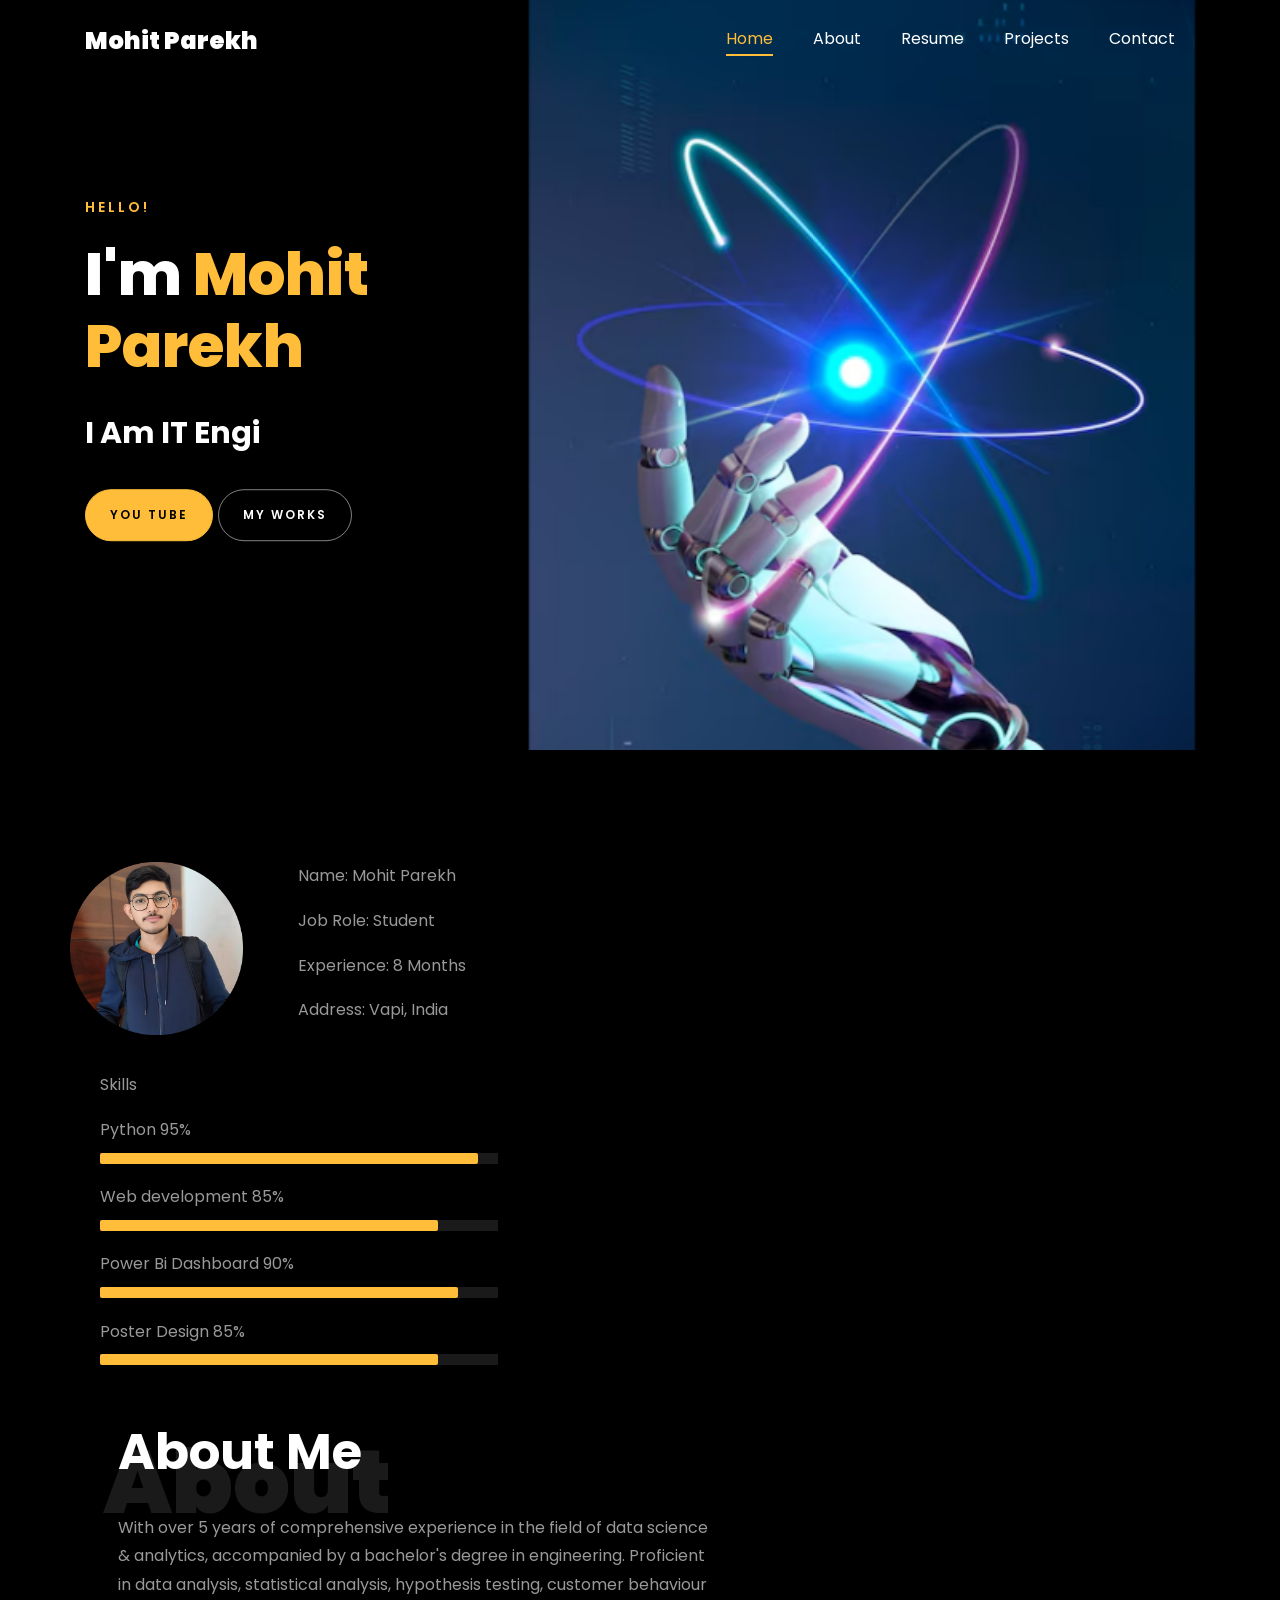
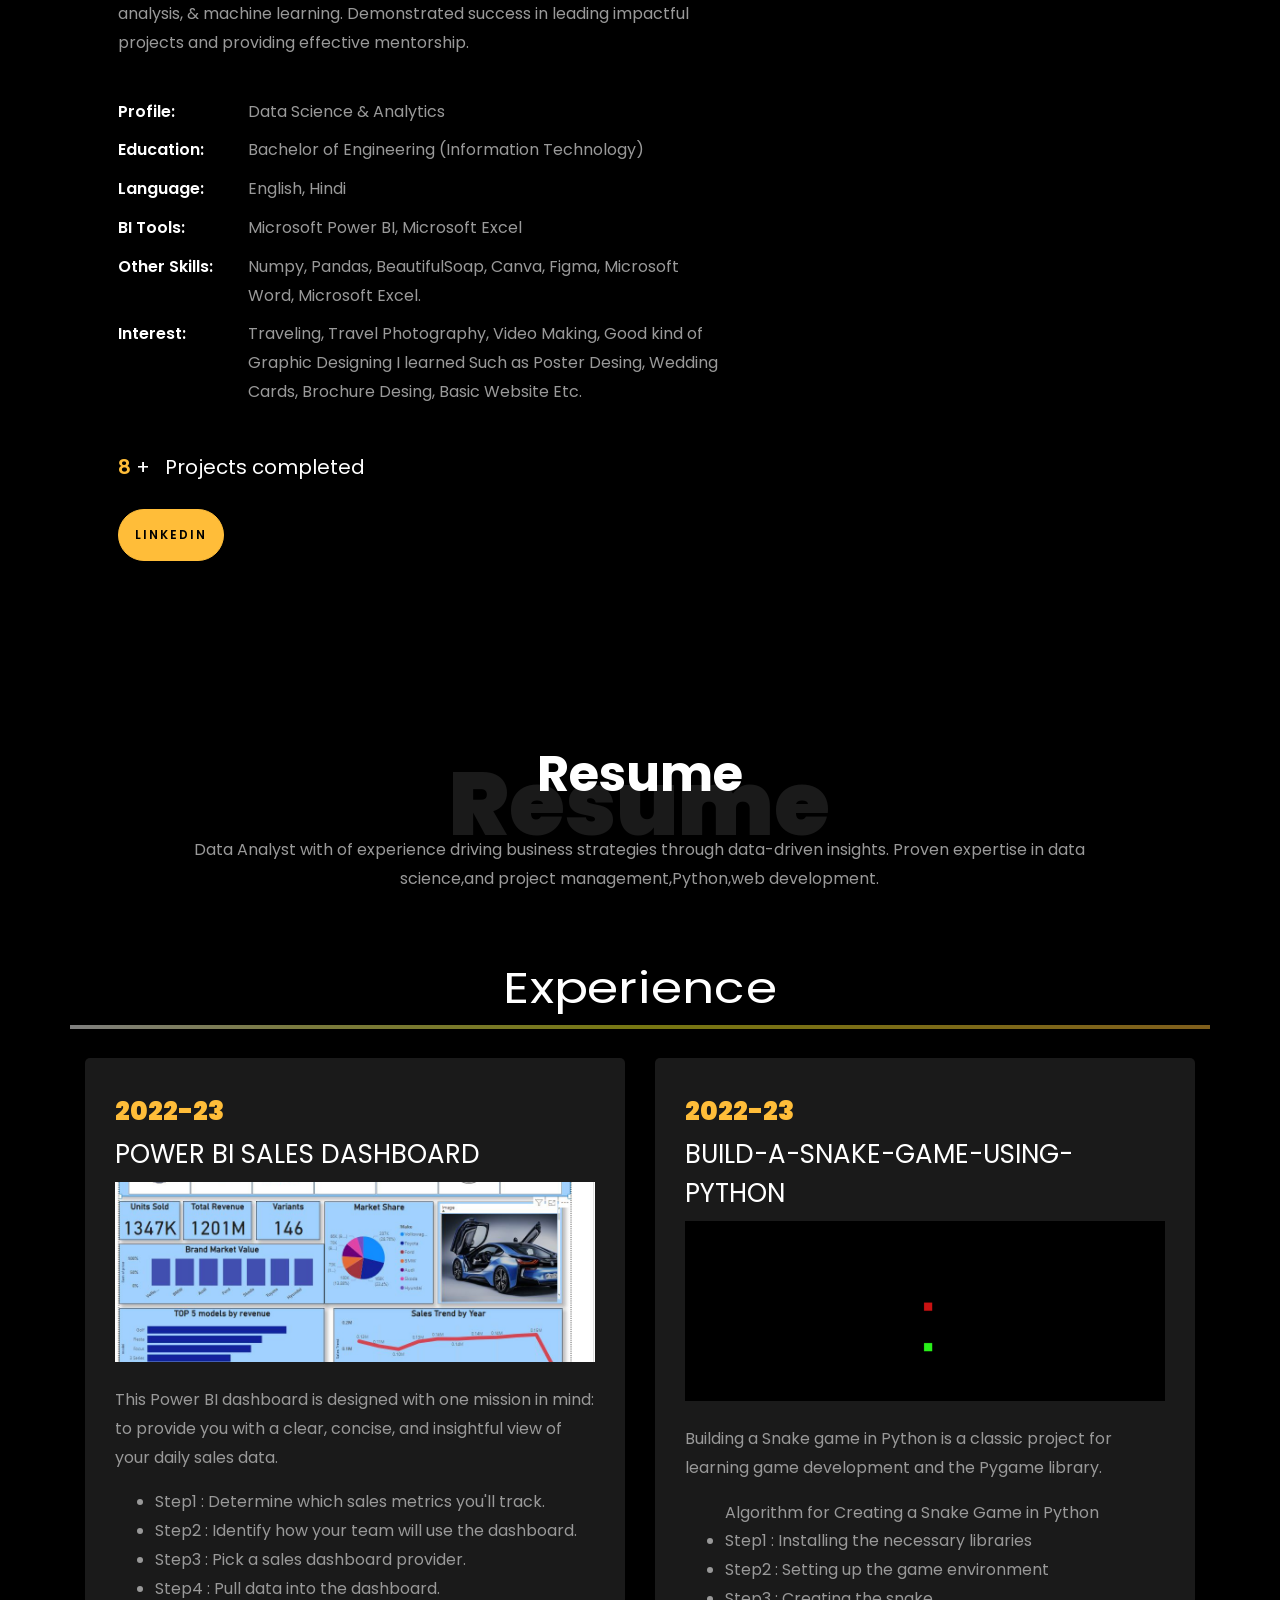
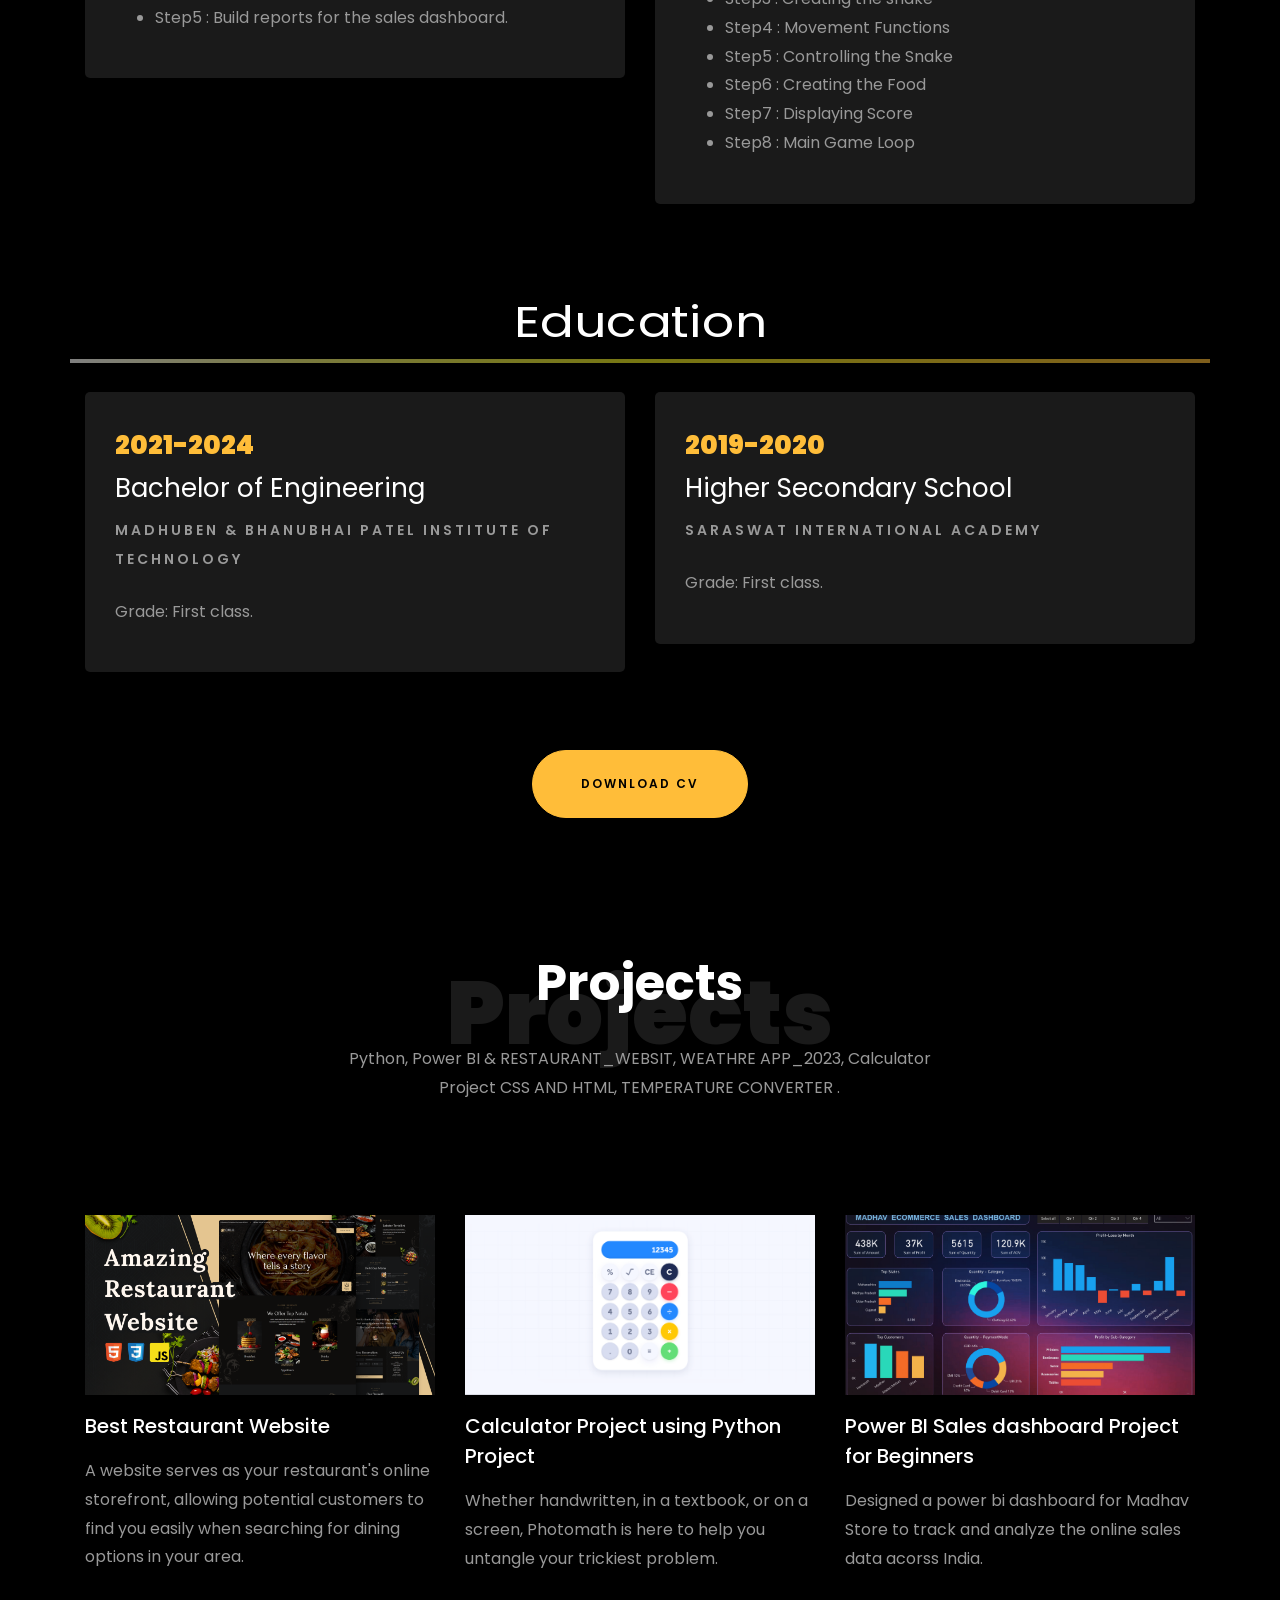
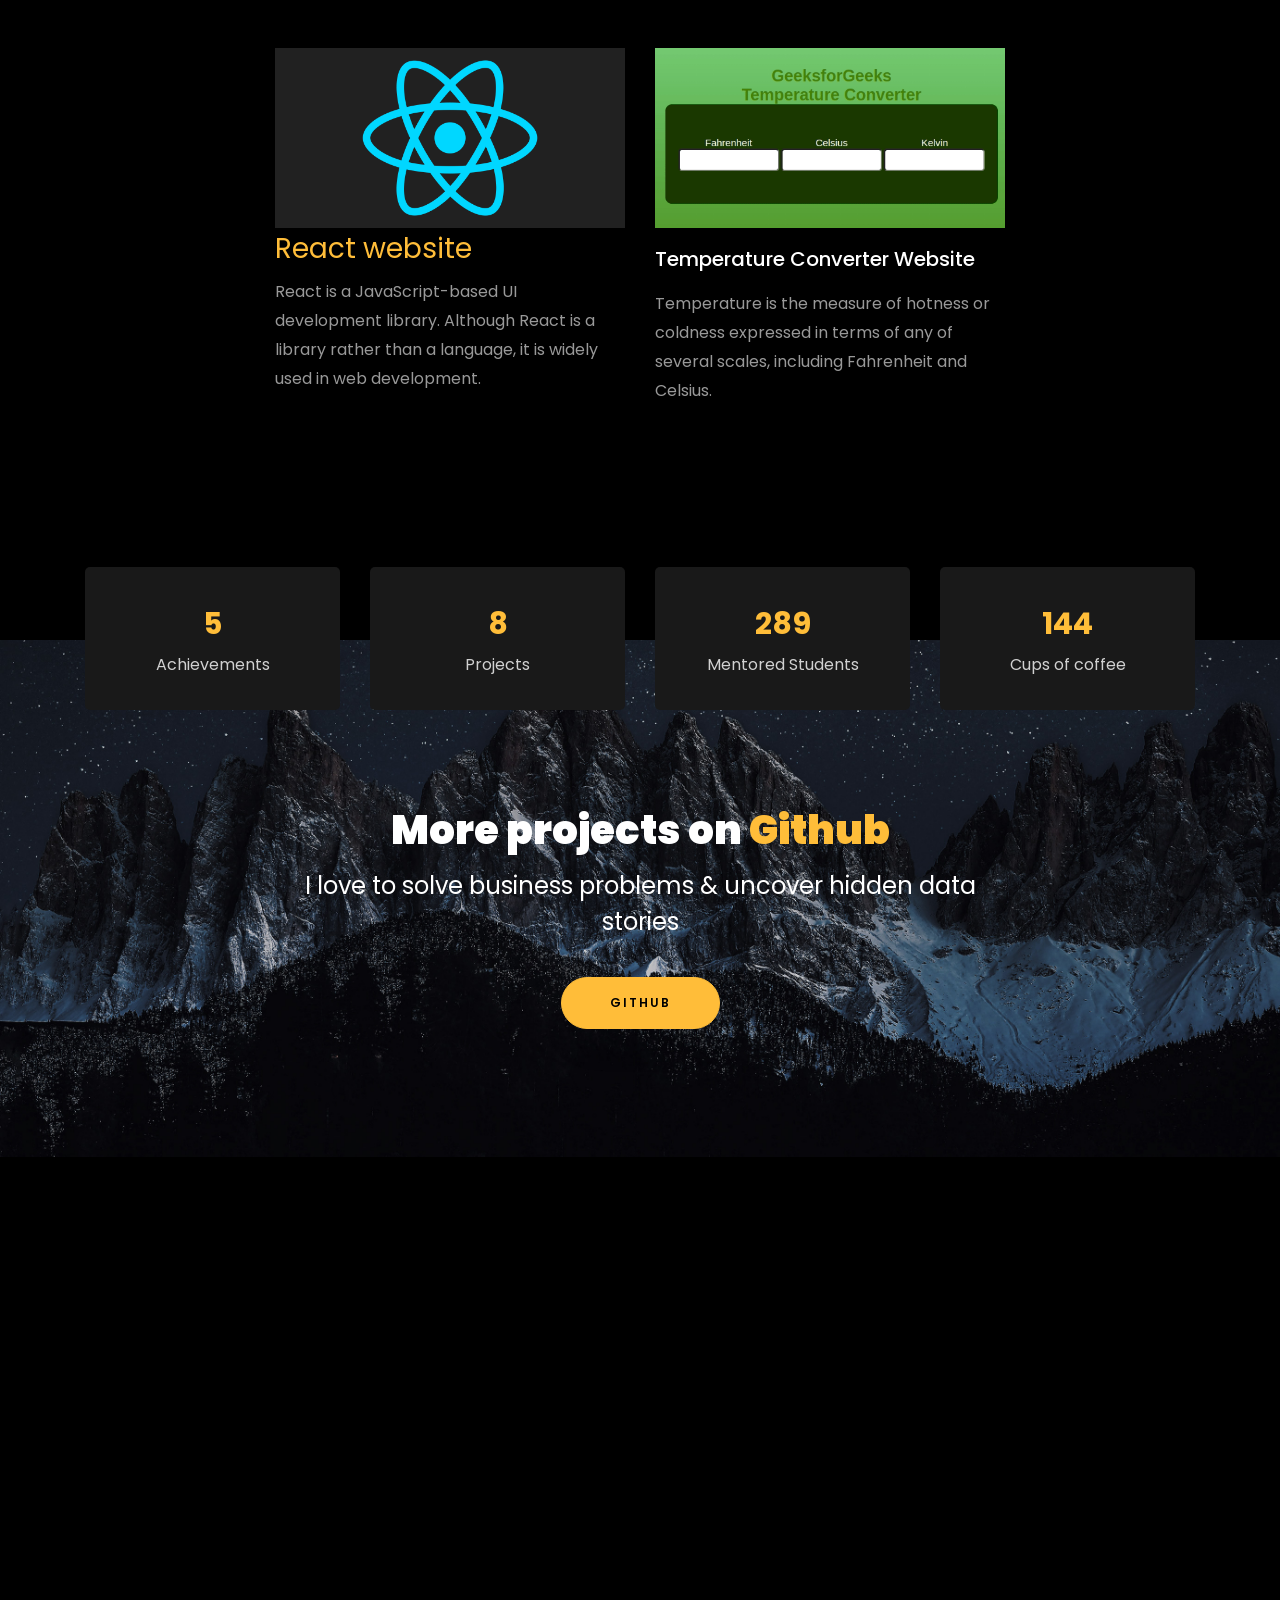
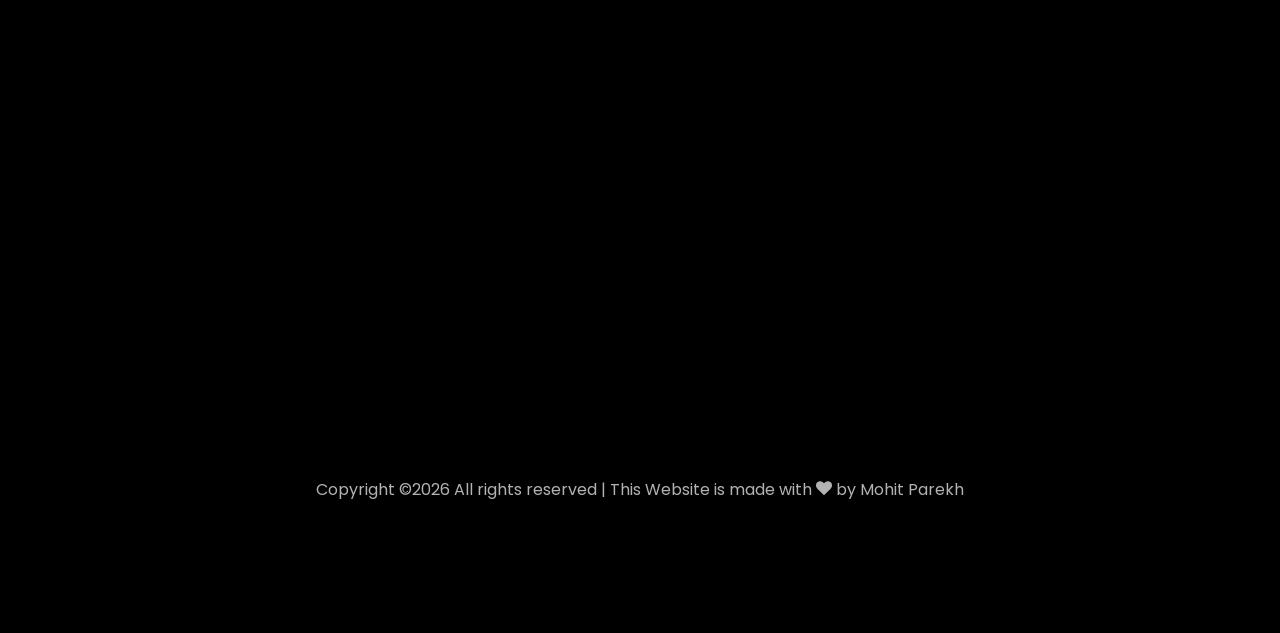
<file: Portfolio-Website-main27/index.html>
<!DOCTYPE html>
<html lang="en">
  <head>
    <title>Mohit Parekh Portfolio</title>
    <meta charset="utf-8">
    <meta name="viewport" content="width=device-width, initial-scale=1, shrink-to-fit=no">
    
    <link href="https://fonts.googleapis.com/css?family=Poppins:100,200,300,400,500,600,700,800,900" rel="stylesheet">

    <link rel="stylesheet" href="css/open-iconic-bootstrap.min.css">
    <link rel="stylesheet" href="css/animate.css">
    
    <link rel="stylesheet" href="css/owl.carousel.min.css">
    <link rel="stylesheet" href="css/owl.theme.default.min.css">
    <link rel="stylesheet" href="css/magnific-popup.css">

    <link rel="stylesheet" href="css/aos.css">

    <link rel="stylesheet" href="css/ionicons.min.css">
    
    <link rel="stylesheet" href="css/flaticon.css">
    <link rel="stylesheet" href="css/icomoon.css">
    <link rel="stylesheet" href="css/style.css">



<style>

/*======================================
//--//-->   ABOUT
======================================*/

.about-mf .box-shadow-full {
  padding-top: 4rem;
  padding-bottom: 4rem;
}

.about-mf .about-img {
  margin-bottom: 2rem;
}

.about-mf .about-img img {
  margin-left: 10px;
}


.skill-mf .progress {
  /* background-color: #cde1f8; */
  margin: .5rem 0 1.2rem 0;
  border-radius: 0;
  height: .7rem;
}

.skill-mf .progress .progress-bar {
  height: .7rem;
  background-color: #ffbd39;
}


/* Animation styles */
#typing-animation {
  position: relative;
  font-size: 30px;
  font-weight: bold;
  color: rgb(255, 255, 255);
  overflow: hidden;
  white-space: nowrap;
  animation: typing 3s steps(20, end) infinite;
}

#typing-animation:before {
  content: "";
  /* position: absolute; */
  top: 0;
  left: 0;
  width: 0;
  height: 100%;
  background-color: #ccc;
  animation: typing-cursor 0.5s ease-in-out infinite;
}

@keyframes typing {
  from {
    width: 0;
  }
  to {
    width: 100%;
  }
}

@keyframes typing-cursor {
  from {
    width: 5px;
  }
  to {
    width: 0;
  }
}


/* project image zoom effect */

.zoom-effect {
  overflow: hidden;
  transition: transform 0.3s ease-out;
}

.zoom-effect:hover {
  transform: scale(1.1);
}


</style>


  </head>
  <body data-spy="scroll" data-target=".site-navbar-target" data-offset="300">
	  
	  
    <nav class="navbar navbar-expand-lg navbar-dark ftco_navbar ftco-navbar-light site-navbar-target" id="ftco-navbar">
	    <div class="container">
	      <a class="navbar-brand" href="index.html">Mohit Parekh</a>
	      <button class="navbar-toggler js-fh5co-nav-toggle fh5co-nav-toggle" type="button" data-toggle="collapse" data-target="#ftco-nav" aria-controls="ftco-nav" aria-expanded="false" aria-label="Toggle navigation">
	        <span class="oi oi-menu"></span> Menu
	      </button>

	      <div class="collapse navbar-collapse" id="ftco-nav">
	        <ul class="navbar-nav nav ml-auto">
	          <li class="nav-item"><a href="#home-section" class="nav-link"><span>Home</span></a></li>
	          <li class="nav-item"><a href="#about-section" class="nav-link"><span>About</span></a></li>
	          <li class="nav-item"><a href="#resume-section" class="nav-link"><span>Resume</span></a></li>
	          <li class="nav-item"><a href="#project-section" class="nav-link"><span>Projects</span></a></li>
	          <li class="nav-item"><a href="#contact-section" class="nav-link"><span>Contact</span></a></li>
	        </ul>
	      </div>
	    </div>
	  </nav>
	  <section id="home-section" class="hero">
		  <div class="home-slider  owl-carousel">
	       <div class="slider-item ">
	      	<div class="overlay"></div>
	         <div class="container">
	          <div class="row d-md-flex no-gutters slider-text align-items-end justify-content-end" data-scrollax-parent="true">
	          	<div class="one-third js-fullheight order-md-last img" style="background-image:url(mp.avif);">
	          	 <div class="overlay"></div>
	          	</div>
		          <div class="one-forth d-flex  align-items-center ftco-animate" data-scrollax=" properties: { translateY: '70%' }">
		          	<div class="text">
		          		<span class="subheading">Hello!</span>
			            <h1 class="mb-4 mt-3">I'm <span>Mohit Parekh</span></h1>

						<!-- Element to contain animated typing -->
						<span id="typing-animation"></span>

						<script>

						// Initialize the typing animation
						const typingAnimationElement = document.getElementById('typing-animation');

						// Create an array of typing text
						const typingTexts = [
						'I Am IT Engineer  ',
						];

						// Create a function to display the typing animation for a given text
						function playTypingAnimation(text) {
						// Loop through each character and add it to the element
						for (let i = 0; i < text.length; i++) {
							setTimeout(() => {
							typingAnimationElement.textContent += text[i];
							}, i * 200); // Increase the delay to slow down the typing animation
						}

						// Once the animation is complete, reset the text and start over
						setTimeout(() => {
							typingAnimationElement.textContent = '';
							playTypingAnimation(typingTexts[(typingTexts.indexOf(text) + 1) % typingTexts.length]);
						}, text.length * 200);
						}

						// Start the typing animation loop
						playTypingAnimation(typingTexts[0]);

						</script>

						<br>
						<br>
			            <!-- <h2>Student</h2> -->
						<!-- <h2 class="d-flex" style="margin-bottom: 0">With over 5 years of experience</h2> -->
						<!-- <br> -->
			            <p> <a href="https://www.youtube.com" class="btn btn-primary py-3 px-4">you Tube</a> 
							<a href="https://github.com/MPAREKH27?tab=repositories" class="btn btn-white btn-outline-white py-3 px-4">My works</a></p>
		            </div>
		          </div>
	        	</div>
	        </div>
	      </div>
		</div>
    </section>



    <section class="ftco-about img ftco-section ftco-no-pb" id="about-section">
    	<div class="container">
			<div class="row">
				<div class="row d-flex align-items-stretch">
				<!-- <div class="row d-flex"> -->
					<div class="col-md-6 col-lg-5 d-flex">
						<div class="img-about img d-flex align-items-stretch">
							<div class="overlay">
								<div class="row">
									<div class="col-sm-6 col-md-5">
									  <div class="about-img">
										<img src="mohit_image.png" class="img-fluid rounded b-shadow-a" alt="">
									  </div>
									</div>
									<!-- Details next to profile image -->
									<div class="col-sm-6 col-md-7">
									  <div class="about-info">
										<p><span class="title-s">Name: </span> <span>Mohit Parekh</span></p>
										<p><span class="title-s">Job Role: </span> <span>Student</span></p>
										<p><span class="title-s">Experience: </span> <span>8 Months</span></p>
										<p><span class="title-s">Address: </span> <span>Vapi, India</span></p>
									  </div>
									</div>
								  </div>

								<div class="skill-mf">
									<p class="title-s">Skills</p>
									<span>Python</span> <span class="pull-right">95%</span>
									<div class="progress">
										<div class="progress-bar" role="progressbar" style="width: 95%;" aria-valuenow="95" aria-valuemin="0"
											aria-valuemax="100"></div>
									</div>
									
									<span>Web development </span> <span class="pull-right">85%</span>
									<div class="progress">
										<div class="progress-bar" role="progressbar" style="width: 85%" aria-valuenow="85" aria-valuemin="0"
											aria-valuemax="100"></div>
									</div>
									
									<span>Power Bi Dashboard</span> <span class="pull-right">90%</span>
									<div class="progress">
										<div class="progress-bar" role="progressbar" style="width: 90%" aria-valuenow="90" aria-valuemin="0"
											aria-valuemax="100"></div>
									</div>
									
									<span>Poster Design</span> <span class="pull-right">85%</span>
									<div class="progress">
										<div class="progress-bar" role="progressbar" style="width: 85%" aria-valuenow="85" aria-valuemin="0"
											aria-valuemax="100"></div>
									     </div>
									</div>
								</div>
							</div>
						</div>
					</div>
					
					<div class="col-md-6 col-lg-7 pl-lg-5 pb-5">
						<div class="row justify-content-start pb-3">
							<div class="col-md-12 heading-section ftco-animate">
								
								<h1 class="big">About</h1>
								<h2 class="mb-4">About Me</h2>
								
								<p>With over 5 years of comprehensive experience in the field of data science & analytics, accompanied by a bachelor's degree in engineering. 
									Proficient in data analysis, statistical analysis, hypothesis testing, customer behaviour analysis, &amp; machine learning. 
									Demonstrated success in leading impactful projects and providing effective mentorship.</p>
								<ul class="about-info mt-4 px-md-0 px-2">
									<li class="d-flex"><span>Profile:</span> <span>Data Science &amp; Analytics</span></li>
									<li class="d-flex"><span>Education:</span> <span>Bachelor of Engineering (Information Technology) </span></li>
									<li class="d-flex"><span>Language:</span> <span>English, Hindi</span></li>
									<li class="d-flex"><span>BI Tools:</span> <span>Microsoft Power BI, Microsoft Excel</span></li>
									<li class="d-flex"><span>Other Skills:</span> <span> Numpy, Pandas, BeautifulSoap, Canva, Figma, Microsoft Word, Microsoft Excel.</span></li>
									<li class="d-flex"><span>Interest:</span> <span>Traveling, Travel Photography, Video Making, Good kind of Graphic Designing I learned Such as Poster Desing, Wedding Cards, Brochure Desing, Basic Website Etc.</span></li>
									
								</ul>
							</div>
						</div>


						<div class="counter-wrap ftco-animate d-flex mt-md-3">
							<div class="text">
								<p class="mb-4">
									<span class="number" data-number="30">0</span> <span>+</span>
									<span>&nbsp; Projects completed</span>
								</p>
								<p><a href="https://www.linkedin.com/in/mohit-parekh-9540b4244?utm_source=share&utm_campaign=share_via&utm_content=profile&utm_medium=android_app" class="btn btn-primary py-3 px-3">LinkedIn</a></p>
							</div>
						</div>
					</div>
				</div>
			</div>
		</div>
    </section>



	
    <section class="ftco-section ftco-no-pb" id="resume-section">
    	<div class="container">
    		<div class="row justify-content-center pb-5">
          <div class="col-md-10 heading-section text-center ftco-animate">
          	<h1 class="big big-2">Resume</h1>
            <h2 class="mb-4">Resume</h2>
            <p>Data Analyst with of experience driving business strategies through data-driven insights. Proven expertise in data science,and project management,Python,web development.</p>
          </div>
        </div>

		<div class="row">
			<h1 class="big-4">Experience</h1>
			<div class="underline"></div>
		</div>
		<br>
		
		<div class="row">
				<div class="col-md-6">
					<div class="resume-wrap ftco-animate">
						<span class="date">2022-23</span>
						<h2>POWER BI SALES DASHBOARD</h2>
						<span class="Power BI"></span>
						<a href="https://github.com/MPAREKH27/BUILD-A-SNAKE-GAME-USING-PYTHON" class="block-20 zoom-effect" style="background-image: url('CAR\ SALES\ IN\ NORRWAY\ 2.JPG');">
						</a>
						<p class="mt-4">This Power BI dashboard is designed with one mission in mind: to provide you with a clear, concise, and insightful view of your daily sales data.  
							<ul>
								<li>Step1 : Determine which sales metrics you'll track.</li>
							    <li>Step2 : Identify how your team will use the dashboard.</li>
							    <li>Step3 : Pick a sales dashboard provider.</li>
                                <li>Step4 : Pull data into the dashboard.</li>
                                <li>Step5 : Build reports for the sales dashboard.</li>
							</ul>
						</p>
					</div>

				</div>

				<div class="col-md-6">
					<div class="resume-wrap ftco-animate">
						<span class="date">2022-23</span>
						<h2>BUILD-A-SNAKE-GAME-USING-PYTHON</h2>
						<span class="Build a snake game"></span>
						<a href="https://github.com/MPAREKH27/BUILD-A-SNAKE-GAME-USING-PYTHON" class="block-20 zoom-effect" style="background-image: url(BUILD-A-SNAKE-GAME-USING-PYTHON.png);">
						</a>
						<p class="mt-4">Building a Snake game in Python is a classic project for learning game development and the Pygame library. 
							<ul>
								Algorithm for Creating a Snake Game in Python
                               <li>Step1 : Installing the necessary libraries</li>
                               <li>Step2 : Setting up the game environment</li>
                               <li>Step3 : Creating the snake</li>
                               <li>Step4 : Movement Functions</li>
                               <li>Step5 : Controlling the Snake</li>
                               <li>Step6 : Creating the Food</li>
                               <li>Step7 : Displaying Score</li>
                               <li>Step8 : Main Game Loop</li>
							</ul>
						</p>
					</div>

				</div>
			</div>

		<br>
		<br>

		<div class="row">
			<h1 class="big-4">Education</h1>
			<div class="underline"></div>
		</div>
		<br>
		
			<div class="row">
    			<div class="col-md-6">
    				<div class="resume-wrap ftco-animate">
    					<span class="date">2021-2024</span>
    					<h2>Bachelor of Engineering</h2>
    					<span class="position">Madhuben & Bhanubhai Patel Institute of Technology</span>
    					<p class="mt-4">Grade: First class.</p>
    				</div>
    			</div>

    			<div class="col-md-6">
    				<div class="resume-wrap ftco-animate">
    					<span class="date">2019-2020</span>
    					<h2>Higher Secondary School</h2>
    					<span class="position">Saraswat International Academy </span>
    					<p class="mt-4">Grade: First class.</p>
    				</div>
				</div>
    		</div>

    		<div class="row justify-content-center mt-5">
    			<div class="col-md-6 text-center ftco-animate">
    				<p><a href="https://drive.google.com/file/d/1SlpuugGfN92gojeD_PKHbIM7gjZZP4sh/view?usp=drive_link" class="btn btn-primary py-4 px-5">Download CV</a></p>
    			</div>
    		</div>
    	</div>
    </section>

   

    <section class="ftco-section" id="project-section">
      <div class="container">
        <div class="row justify-content-center mb-5 pb-5">
          <div class="col-md-7 heading-section text-center ftco-animate">
            <h1 class="big big-2">Projects</h1>
            <h2 class="mb-4">Projects</h2>
            <p> Python, Power BI & RESTAURANT_WEBSIT, WEATHRE APP_2023, Calculator Project CSS AND HTML, TEMPERATURE CONVERTER .</p>
          </div>
        </div>
        <div class="row d-flex">
          <div class="col-md-4 d-flex ftco-animate">
          	<div class="blog-entry justify-content-end">
              <a href="https://github.com/MPAREKH27/RESTAURANT-WEBSITE-" class="block-20 zoom-effect" style="background-image: url('Restaurant_Website.png');">
              </a>
              <div class="text mt-3 float-right d-block">

                <h3 class="heading"><a href="https://github.com/MPAREKH27/RESTAURANT-WEBSITE-">Best Restaurant Website</a></h3>
                <p>A website serves as your restaurant's online storefront, allowing potential customers to find you easily when searching for dining options in your area.</p>
              </div>
            </div>
          </div>
          <div class="col-md-4 d-flex ftco-animate">
          	<div class="blog-entry justify-content-end">
              <a href="https://github.com/MPAREKH27/CALCULATOR-PROJECT-" class="block-20 zoom-effect" style="background-image: url('Calculator01.png');">
              </a>
              <div class="text mt-3 float-right d-block">

                <h3 class="heading"><a href="https://github.com/MPAREKH27/CALCULATOR-PROJECT-">Calculator Project using Python Project </a></h3>
                <p>Whether handwritten, in a textbook, or on a screen, Photomath is here to help you untangle your trickiest problem.</p>
              </div>
            </div>
          </div>
          <div class="col-md-4 d-flex ftco-animate">
          	<div class="blog-entry">
              <a href="https://github.com/rishabhnmishra/Madhav_Store_Analysis_PowerBI/blob/main/Madhav%20Store%20dashboard.jpg" class="block-20 zoom-effect" style="background-image: url('images/proj_3.jpg');">
              </a>
              <div class="text mt-3 float-right d-block">

                <h3 class="heading"><a href="https://github.com/rishabhnmishra/Madhav_Store_Analysis_PowerBI/blob/main/Madhav%20Store%20dashboard.jpg">Power BI Sales dashboard Project for Beginners</a></h3>
                <p>Designed a power bi dashboard for Madhav Store to track and analyze the online sales data acorss India.</p>
              </div>
            </div>
          </div>
        </div>
	<br>
		<!-- added justify-content-center to center align the last two projects -->
		<div class="row d-flex justify-content-center">  
			<div class="col-md-4 d-flex ftco-animate">
				<div class="blog-entry justify-content-end">
				<a href="https://github.com/MPAREKH27/Sample-App" class="block-20 zoom-effect" style="background-image: url('React.gif');">
				</a>
				<h3 class="heading"><a href="https://github.com/MPAREKH27/Sample-App"> React website</a></h3>
				<p> React is a JavaScript-based UI development library. Although React is a library rather than a language, it is widely used in web development. </p>
				<div class="text mt-3 float-right d-block">
				</div>
			  </div>
			</div>
			<div class="col-md-4 d-flex ftco-animate">
				<div class="blog-entry justify-content-end">
				<a href="https://github.com/MPAREKH27/TEMPERATURE-CONVERTER" class="block-20 zoom-effect" style="background-image: url('temp..gif');">
				</a>
				<div class="text mt-3 float-right d-block">
  
				  <h3 class="heading"><a href="https://github.com/rishabhnmishra/customer_segmentation/blob/main/Customer_Segmentation-final.ipynb">Temperature Converter Website</a></h3>
				  <p>Temperature is the measure of hotness or coldness expressed in terms of any of several scales, including Fahrenheit and Celsius.</p>
				</div>
			  </div>
			</div>
		 </div>
	  </div>
    </section>

	<section class="ftco-section ftco-no-pt ftco-no-pb ftco-counter img" id="section-counter">
      <div class="container">
		<div class="row d-md-flex align-items-center">
          <div class="col-md d-flex justify-content-center counter-wrap ftco-animate">
            <div class="block-18">
              <div class="text">
                <strong class="number" data-number="20">0</strong>
                <span>Achievements</span>
              </div>
            </div>
          </div>
          <div class="col-md d-flex justify-content-center counter-wrap ftco-animate">
            <div class="block-18">
              <div class="text">
                <strong class="number" data-number="30">0</strong>
                <span>Projects</span>
              </div>
            </div>
          </div>
          <div class="col-md d-flex justify-content-center counter-wrap ftco-animate">
            <div class="block-18">
              <div class="text">
                <strong class="number" data-number="1000">0</strong>
                <span>Mentored Students</span>
              </div>
            </div>
          </div>
          <div class="col-md d-flex justify-content-center counter-wrap ftco-animate">
            <div class="block-18">
              <div class="text">
                <strong class="number" data-number="500">0</strong>
                <span>Cups of coffee</span>
              </div>
            </div>
          </div>
        </div>
      </div>
	
	  <div class="ftco-section ftco-hireme img margin-top" style="background-image: url(images/bg_1.jpg)">
			<!-- <div class="container"> -->
				<div class="row justify-content-center">
					<div class="col-md-7 ftco-animate text-center">
						<h2>More projects on<span> Github  </span> </h2>
						<div class="heading"> <h4> I love to solve business problems &amp; uncover hidden data stories </h4>
						<br>
						<p><a href="https://github.com/MPAREKH27?tab=repositories" class="btn btn-primary py-3 px-5">GitHub</a></p>
						</div>
					</div>
				</div>
			<!-- </div> -->
		</div>
	</section>



    <section class="ftco-section contact-section ftco-no-pb" id="contact-section">
      <div class="container">
      	<div class="row justify-content-center mb-5 pb-3">
          <div class="col-md-7 heading-section text-center ftco-animate">
            <h1 class="big big-2">Contact</h1>
            <h2 class="mb-4">Contact Me</h2>
            <p>Below are the details to reach out to me!</p>
          </div>
        </div>

        <div class="row d-flex contact-info mb-5">
          <div class="col-md-6 col-lg-3 d-flex ftco-animate">
          	<div class="align-self-stretch box p-4 text-center">
          		<div class="icon d-flex align-items-center justify-content-center">
          			<span class="icon-map-signs"></span>
          		</div>
          		<h3 class="mb-4">Address</h3>
	            <p>Vapi, India</p>
	          </div>
          </div>
          <div class="col-md-6 col-lg-3 d-flex ftco-animate">
          	<div class="align-self-stretch box p-4 text-center">
          		<div class="icon d-flex align-items-center justify-content-center">
          			<span class="icon-phone2"></span>
          		</div>
          		<h3 class="mb-4">Contact Number</h3>
	            <p><a href="tel://+91-7046377191">+91-7046377191</p>
	          </div>
          </div>
          <div class="col-md-6 col-lg-3 d-flex ftco-animate">
          	<div class="align-self-stretch box p-4 text-center">
          		<div class="icon d-flex align-items-center justify-content-center">
          			<span class="icon-paper-plane"></span>
          		</div>
          		<h3 class="mb-4">Email Address</h3>
	            <p><a href="mailto:info@yoursite.com">mohitparekh2002@gmail.com</p>
	          </div>
          </div>
          <div class="col-md-6 col-lg-3 d-flex ftco-animate">
          	<div class="align-self-stretch box p-4 text-center">
          		<div class="icon d-flex align-items-center justify-content-center">
          			<span class="icon-globe"></span>
          		</div>
          		<h3 class="mb-4">Download Resume</h3>
	            <p><a href="https://drive.google.com/file/d/1SlpuugGfN92gojeD_PKHbIM7gjZZP4sh/view?usp=drive_link">resumelink</a></p>
	          </div>
          </div>

		  <div class="container">
			<br>
			<br>
			<div class="row justify-content-center">
				<div class="col-md-7 ftco-animate text-center">
		
				</div>
			</div>
				<br>
					<ul class="ftco-footer-social list-unstyled d-flex justify-content-center align-items-center mb-0">
					  <li class="ftco-animate normal-txt">Find me on  </li>
					  <li class="ftco-animate"><a href="https://www.youtube.com"><span class="icon-youtube"></span></a></li>
					  <li class="ftco-animate"><a href="https://www.linkedin.com/in/mohit-parekh-9540b4244?utm_source=share&utm_campaign=share_via&utm_content=profile&utm_medium=android_app"><span class="icon-linkedin"></span></a></li>  
					</ul>
				<br>
		   </div>
   </div>
 </section>


 
	
    <footer class="ftco-footer ftco-section">
		<div class="container">
		  <div class="row">
			<div class="col-md-12 text-center">
  
			  <p><!-- Link back to Colorlib can't be removed. Template is licensed under CC BY 3.0. -->
	Copyright &copy;<script>document.write(new Date().getFullYear());</script> All rights reserved | This Website is made with <i class="icon-heart color-danger" aria-hidden="true"></i> by <a href="https://colorlib.com" target="_blank">Mohit Parekh</a>
	<!-- Link back to Colorlib can't be removed. Template is licensed under CC BY 3.0. --></p>
			</div>
		  </div>
		</div>
	  </footer>


  <!-- loader -->
  <div id="ftco-loader" class="show fullscreen"><svg class="circular" width="48px" height="48px"><circle class="path-bg" cx="24" cy="24" r="22" fill="none" stroke-width="4" stroke="#eeeeee"/><circle class="path" cx="24" cy="24" r="22" fill="none" stroke-width="4" stroke-miterlimit="10" stroke="#F96D00"/></svg></div>


  <script src="js/jquery.min.js"></script>
  <script src="js/jquery-migrate-3.0.1.min.js"></script>
  <script src="js/popper.min.js"></script>
  <script src="js/bootstrap.min.js"></script>
  <script src="js/jquery.easing.1.3.js"></script>
  <script src="js/jquery.waypoints.min.js"></script>
  <script src="js/jquery.stellar.min.js"></script>
  <script src="js/owl.carousel.min.js"></script>
  <script src="js/jquery.magnific-popup.min.js"></script>
  <script src="js/aos.js"></script>
  <script src="js/jquery.animateNumber.min.js"></script>
  <script src="js/scrollax.min.js"></script>
  
  <script src="js/main.js"></script>
    
  </body>
</html>
</file>
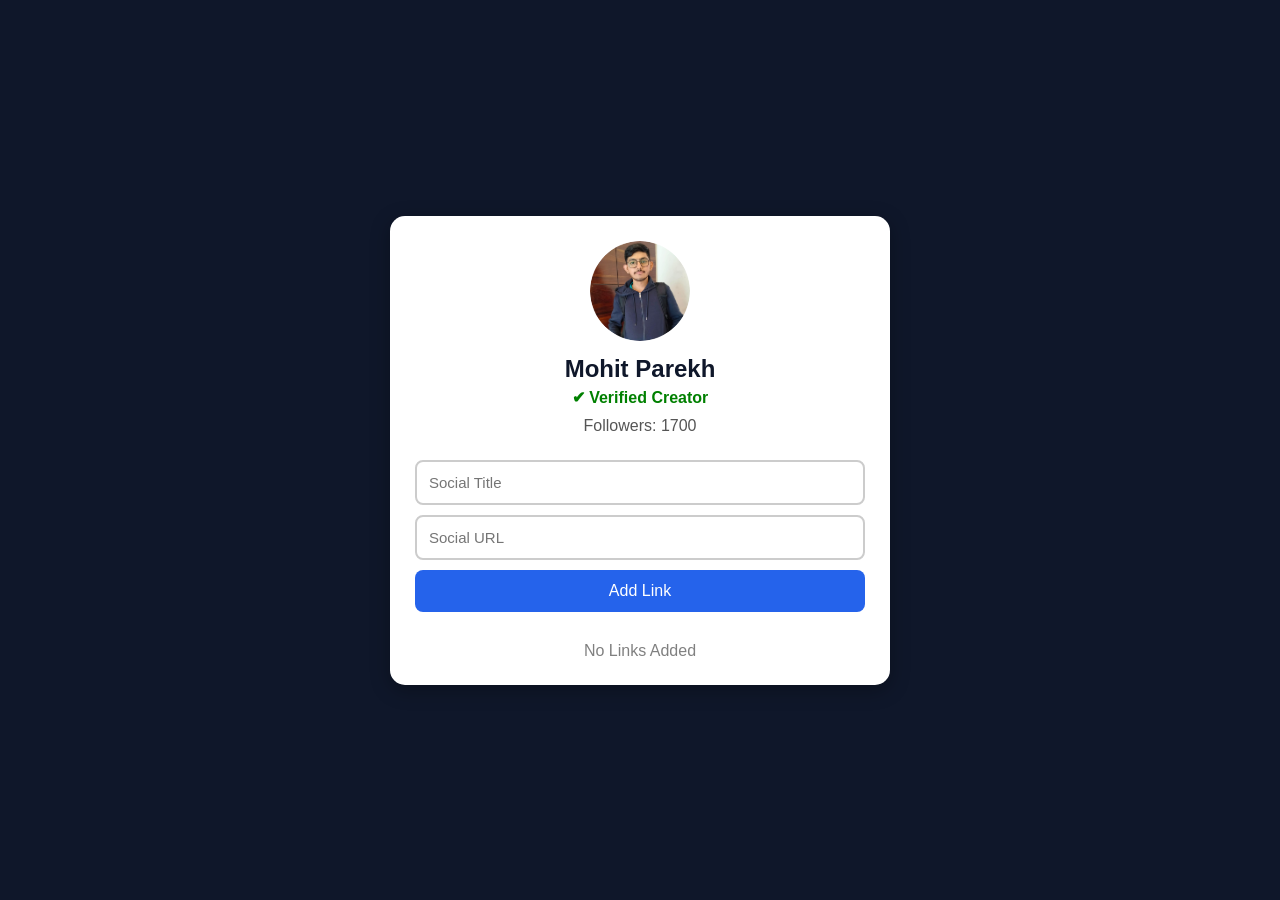
<file: Project Assessment/Creator Bio-Link Page – Concept Application/index.html>
<!DOCTYPE html>
<html lang="en">
<head>
  <meta charset="UTF-8">
  <meta name="viewport" content="width=device-width, initial-scale=1.0">
  <title>Creator Bio-Link Builder</title>

  <style>

    *{
      margin:0;
      padding:0;
      box-sizing:border-box;
      font-family:Arial, Helvetica, sans-serif;
    }

    body{
      background:#0f172a;
      display:flex;
      justify-content:center;
      align-items:center;
      min-height:100vh;
      padding:20px;
    }

    .container{
      width:100%;
      max-width:500px;
      background:white;
      padding:25px;
      border-radius:15px;
      box-shadow:0 5px 20px rgba(0,0,0,0.3);
    }

    .profile{
      text-align:center;
      margin-bottom:25px;
    }

    .profile img{
      width:100px;
      height:100px;
      border-radius:50%;
      object-fit:cover;
      margin-bottom:10px;
    }

    .profile h2{
      color:#0f172a;
      margin-bottom:5px;
    }

    .badge{
      color:green;
      font-weight:bold;
      margin-bottom:10px;
    }

    .followers{
      color:#555;
      margin-bottom:15px;
    }

    .input-box{
      display:flex;
      flex-direction:column;
      gap:10px;
      margin-bottom:20px;
    }

    .input-box input{
      padding:12px;
      border:2px solid #ccc;
      border-radius:8px;
      font-size:15px;
    }

    .input-box button{
      padding:12px;
      border:none;
      background:#2563eb;
      color:white;
      border-radius:8px;
      cursor:pointer;
      font-size:16px;
    }

    .input-box button:hover{
      background:#1d4ed8;
    }

    .error{
      color:red;
      margin-bottom:15px;
      font-size:14px;
    }

    .links{
      display:flex;
      flex-direction:column;
      gap:12px;
    }

    .link-card{
      background:#f1f5f9;
      padding:12px;
      border-radius:10px;
      display:flex;
      justify-content:space-between;
      align-items:center;
    }

    .link-info a{
      text-decoration:none;
      color:#2563eb;
      font-weight:bold;
    }

    .buttons{
      display:flex;
      gap:8px;
    }

    .buttons button{
      border:none;
      padding:8px 10px;
      border-radius:6px;
      color:white;
      cursor:pointer;
    }

    .edit-btn{
      background:#f59e0b;
    }

    .delete-btn{
      background:#dc2626;
    }

    .empty{
      text-align:center;
      color:gray;
      margin-top:10px;
    }

  </style>
</head>

<body>

  <div class="container">

    <!-- Profile -->
    <div class="profile">

      <img src="My Photo.png" alt="profile">

      <h2 id="profileName"></h2>

      <p class="badge" id="badge"></p>

      <p class="followers">
        Followers: <span id="followersCount"></span>
      </p>

    </div>

    <!-- Input -->
    <div class="input-box">

      <input type="text" id="titleInput" placeholder="Social Title">

      <input type="url" id="urlInput" placeholder="Social URL">

      <button id="addBtn">Add Link</button>

    </div>

    <!-- Error -->
    <p class="error" id="error"></p>

    <!-- Links -->
    <div class="links" id="linksContainer"></div>

    <!-- Empty -->
    <p class="empty" id="emptyMessage">
      No Links Added
    </p>

  </div>

  <script>

    // =========================
    // Variables & DOM Selection
    // =========================

    const profileName = document.getElementById("profileName");
    const followersCount = document.getElementById("followersCount");
    const badge = document.getElementById("badge");

    const titleInput = document.getElementById("titleInput");
    const urlInput = document.getElementById("urlInput");

    const addBtn = document.getElementById("addBtn");

    const linksContainer = document.getElementById("linksContainer");

    const error = document.getElementById("error");

    const emptyMessage = document.getElementById("emptyMessage");

    // =========================
    // Creator Data
    // =========================

    let creator = {
      name: "Mohit Parekh",
      followers: 1700
    };

    // =========================
    // Dynamic Profile Render
    // =========================

    profileName.innerText = creator.name;

    followersCount.innerText = creator.followers;

    // Conditional Logic
    if(creator.followers > 1000){
      badge.innerText = "✔ Verified Creator";
    }

    // =========================
    // LocalStorage
    // =========================

    let links = JSON.parse(localStorage.getItem("socialLinks")) || [];

    // =========================
    // Render Links
    // =========================

    function renderLinks(){

      linksContainer.innerHTML = "";

      // filter()
      const validLinks = links.filter(link => link.title !== "");

      if(validLinks.length === 0){
        emptyMessage.style.display = "block";
      }else{
        emptyMessage.style.display = "none";
      }

      // Loop + Template Literals
      validLinks.map((link, index) => {

        const card = document.createElement("div");

        card.classList.add("link-card");

        card.innerHTML = `
        
          <div class="link-info">
            <p>${link.title}</p>

            <a href="${link.url}" target="_blank">
              Visit Link
            </a>
          </div>

          <div class="buttons">

            <button class="edit-btn" onclick="editLink(${index})">
              Edit
            </button>

            <button class="delete-btn" onclick="deleteLink(${index})">
              Delete
            </button>

          </div>
        
        `;

        linksContainer.appendChild(card);

      });

      // Save LocalStorage
      localStorage.setItem(
        "socialLinks",
        JSON.stringify(links)
      );

    }

    // =========================
    // Add Link
    // =========================

    addBtn.addEventListener("click", () => {

      const title = titleInput.value.trim();

      const url = urlInput.value.trim();

      // Validation
      if(title === "" || url === ""){

        error.innerText = "Please fill all fields";

        return;
      }

      error.innerText = "";

      // Array of Objects
      links.push({
        title:title,
        url:url
      });

      titleInput.value = "";
      urlInput.value = "";

      renderLinks();

    });

    // =========================
    // Delete Link
    // =========================

    function deleteLink(index){

      links.splice(index, 1);

      renderLinks();

    }

    // =========================
    // Edit Link
    // =========================

    function editLink(index){

      const newTitle = prompt(
        "Edit Title",
        links[index].title
      );

      const newUrl = prompt(
        "Edit URL",
        links[index].url
      );

      if(newTitle === null || newUrl === null){
        return;
      }

      links[index].title = newTitle.trim();

      links[index].url = newUrl.trim();

      renderLinks();

    }

    // =========================
    // Event Delegation Example
    // =========================

    linksContainer.addEventListener("click", (e) => {

      if(e.target.classList.contains("delete-btn")){
        console.log("Delete Button Clicked");
      }

    });

    // =========================
    // Initial Render
    // =========================

    renderLinks();

  </script>

</body>
</html>
</file>
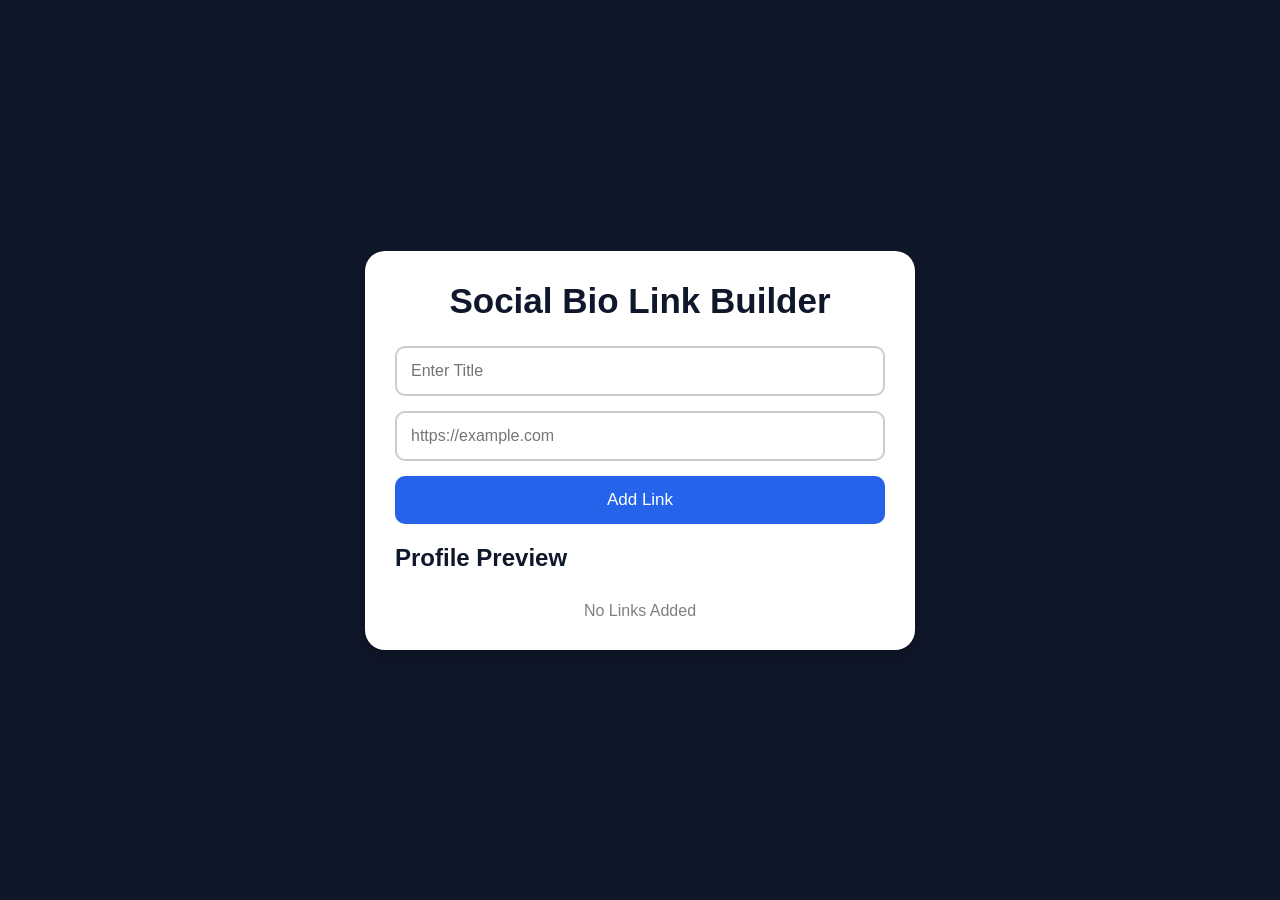
<file: Project Assessment/Social Bio Link Builder/index.html>
<!DOCTYPE html>
<html lang="en">
<head>
  <meta charset="UTF-8">
  <meta name="viewport" content="width=device-width, initial-scale=1.0">
  <title>Social Bio Link Builder</title>

  <style>

    *{
      margin:0;
      padding:0;
      box-sizing:border-box;
      font-family:Arial, Helvetica, sans-serif;
    }

    body{
      background:#0f172a;
      min-height:100vh;
      display:flex;
      justify-content:center;
      align-items:center;
      padding:20px;
    }

    .container{
      width:100%;
      max-width:550px;
      background:white;
      padding:30px;
      border-radius:20px;
      box-shadow:0 5px 20px rgba(0,0,0,0.3);
    }

    h1{
      text-align:center;
      color:#0f172a;
      margin-bottom:25px;
      font-size:35px;
    }

    /* Form */

    .form-box{
      display:flex;
      flex-direction:column;
      gap:15px;
      margin-bottom:20px;
    }

    .form-box input{
      padding:14px;
      border:2px solid #ccc;
      border-radius:10px;
      font-size:16px;
      outline:none;
    }

    .form-box button{
      padding:14px;
      border:none;
      border-radius:10px;
      background:#2563eb;
      color:white;
      font-size:17px;
      cursor:pointer;
    }

    .form-box button:hover{
      background:#1d4ed8;
    }

    /* Error */

    .error{
      color:red;
      font-size:14px;
      margin-bottom:15px;
    }

    /* Preview */

    .preview-title{
      margin-bottom:15px;
      color:#0f172a;
    }

    .preview{
      display:flex;
      flex-direction:column;
      gap:15px;
    }

    .link-card{
      background:#f1f5f9;
      padding:15px;
      border-radius:12px;
      display:flex;
      justify-content:space-between;
      align-items:center;
    }

    .link-btn{
      text-decoration:none;
      background:#2563eb;
      color:white;
      padding:12px 18px;
      border-radius:8px;
      font-weight:bold;
    }

    .remove-btn{
      border:none;
      background:#dc2626;
      color:white;
      padding:10px 14px;
      border-radius:8px;
      cursor:pointer;
    }

    .empty{
      text-align:center;
      color:gray;
      margin-top:15px;
    }

  </style>
</head>

<body>

  <div class="container">

    <h1>Social Bio Link Builder</h1>

    <!-- Form -->

    <div class="form-box">

      <input
        type="text"
        id="titleInput"
        placeholder="Enter Title"
      >

      <input
        type="text"
        id="urlInput"
        placeholder="https://example.com"
      >

      <button id="addBtn">
        Add Link
      </button>

    </div>

    <!-- Error -->

    <p class="error" id="error"></p>

    <!-- Preview -->

    <h2 class="preview-title">
      Profile Preview
    </h2>

    <div class="preview" id="preview"></div>

    <p class="empty" id="emptyMessage">
      No Links Added
    </p>

  </div>

  <script>

    // =========================
    // DOM
    // =========================

    const titleInput =
      document.getElementById("titleInput");

    const urlInput =
      document.getElementById("urlInput");

    const addBtn =
      document.getElementById("addBtn");

    const preview =
      document.getElementById("preview");

    const error =
      document.getElementById("error");

    const emptyMessage =
      document.getElementById("emptyMessage");

    // =========================
    // LocalStorage
    // =========================

    let links = JSON.parse(

      localStorage.getItem("bioLinks")

    ) || [];

    // =========================
    // Render Links
    // =========================

    function renderLinks(){

      preview.innerHTML = "";

      if(links.length === 0){

        emptyMessage.style.display =
          "block";

      }else{

        emptyMessage.style.display =
          "none";
      }

      // Loop

      links.map((link, index) => {

        const card =
          document.createElement("div");

        card.classList.add("link-card");

        // Template Literal

        card.innerHTML = `
        
          <a
            href="${link.url}"
            target="_blank"
            class="link-btn"
          >
            ${link.title}
          </a>

          <button
            class="remove-btn"
            onclick="removeLink(${index})"
          >
            Remove
          </button>
        
        `;

        preview.appendChild(card);

      });

      // Save LocalStorage

      localStorage.setItem(

        "bioLinks",

        JSON.stringify(links)

      );

    }

    // =========================
    // URL Validation
    // =========================

    function isValidURL(url){

      const pattern = /^https:\/\/.+/;

      return pattern.test(url);

    }

    // =========================
    // Add Link
    // =========================

    addBtn.addEventListener("click", () => {

      const title =
        titleInput.value.trim();

      const url =
        urlInput.value.trim();

      // Validation

      if(title === "" || url === ""){

        error.innerText =
          "Please fill all fields";

        return;
      }

      // URL Check

      if(!isValidURL(url)){

        error.innerText =
          "URL must include https://";

        return;
      }

      error.innerText = "";

      // Object

      const linkObject = {

        title:title,

        url:url

      };

      // Store in Array

      links.push(linkObject);

      // Clear Inputs

      titleInput.value = "";

      urlInput.value = "";

      // Render

      renderLinks();

    });

    // =========================
    // Remove Link
    // =========================

    function removeLink(index){

      links.splice(index, 1);

      renderLinks();

    }

    // =========================
    // Initial Render
    // =========================

    renderLinks();

  </script>

</body>
</html>
</file>
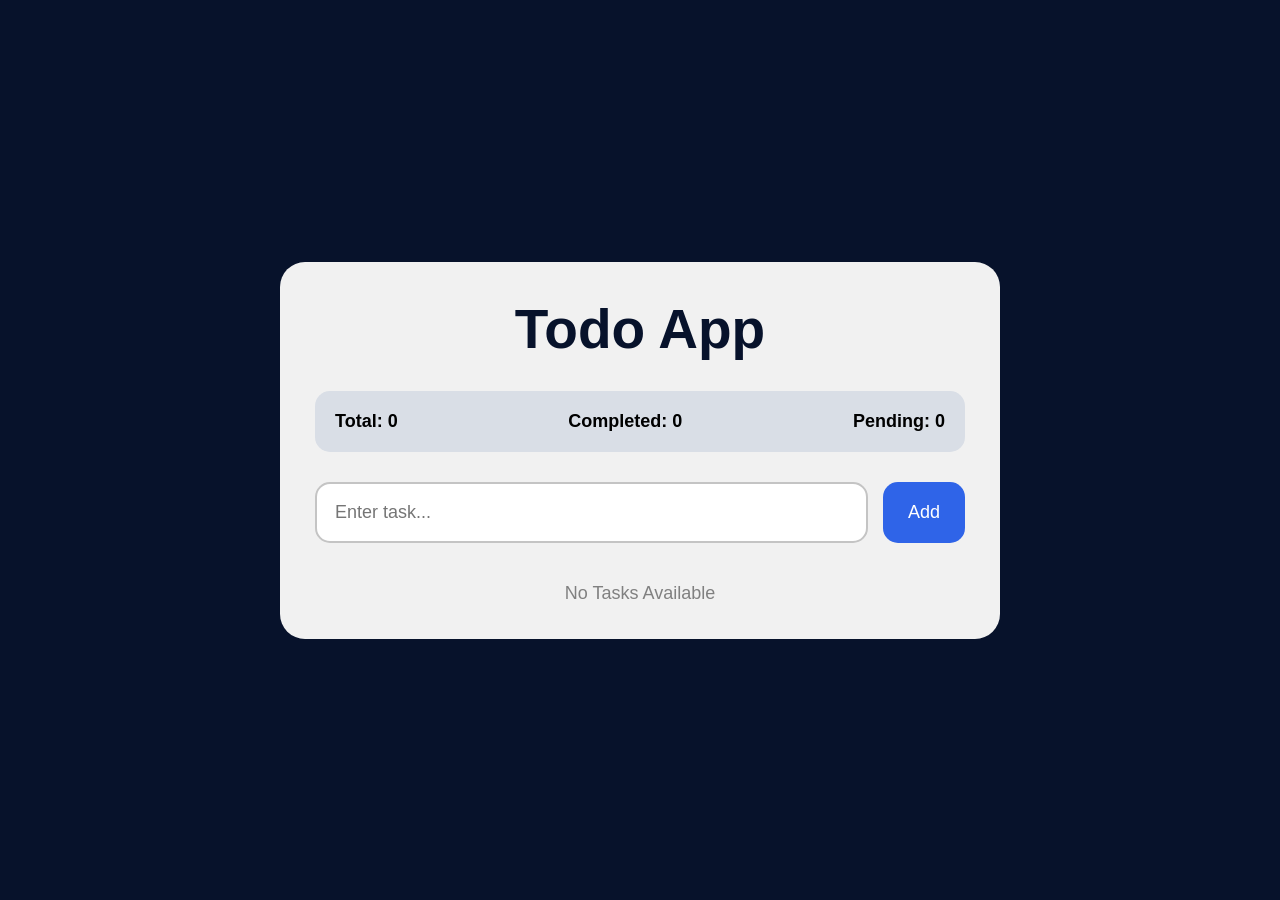
<file: Project Assessment/TODO APP/todo app.html>
<!DOCTYPE html>
<html lang="en">
<head>
  <meta charset="UTF-8">
  <meta name="viewport" content="width=device-width, initial-scale=1.0">
  <title>Todo App</title>

  <style>

    *{
      margin:0;
      padding:0;
      box-sizing:border-box;
      font-family:Arial, Helvetica, sans-serif;
    }

    body{
      background:#07122b;
      min-height:100vh;
      display:flex;
      justify-content:center;
      align-items:center;
      padding:20px;
    }

    .container{
      width:100%;
      max-width:720px;
      background:#f1f1f1;
      padding:35px;
      border-radius:25px;
    }

    h1{
      text-align:center;
      color:#07122b;
      font-size:55px;
      margin-bottom:30px;
    }

    /* Status Box */

    .status-box{
      background:#d9dee6;
      padding:20px;
      border-radius:15px;
      display:flex;
      justify-content:space-between;
      margin-bottom:30px;
      font-size:18px;
      font-weight:bold;
    }

    /* Input Area */

    .input-area{
      display:flex;
      gap:15px;
      margin-bottom:25px;
    }

    .input-area input{
      flex:1;
      padding:18px;
      border:2px solid #c4c4c4;
      border-radius:15px;
      font-size:18px;
      outline:none;
    }

    .input-area button{
      padding:18px 25px;
      border:none;
      border-radius:15px;
      background:#2f64e8;
      color:white;
      font-size:18px;
      cursor:pointer;
    }

    /* Error */

    .error{
      color:red;
      margin-bottom:15px;
      font-size:15px;
    }

    /* Task List */

    .task-list{
      display:flex;
      flex-direction:column;
      gap:15px;
    }

    .task{
      background:#d9dee6;
      padding:18px;
      border-radius:15px;
      display:flex;
      justify-content:space-between;
      align-items:center;
    }

    .task span{
      font-size:20px;
    }

    .completed span{
      text-decoration:line-through;
      color:gray;
    }

    /* Buttons */

    .buttons{
      display:flex;
      gap:10px;
    }

    .buttons button{
      border:none;
      padding:12px 18px;
      border-radius:10px;
      color:white;
      cursor:pointer;
      font-size:16px;
    }

    .done-btn{
      background:#1ea446;
    }

    .edit-btn{
      background:#f59e0b;
    }

    .delete-btn{
      background:#e52424;
    }

    .empty{
      text-align:center;
      margin-top:15px;
      color:gray;
      font-size:18px;
    }

  </style>
</head>

<body>

  <div class="container">

    <h1>Todo App</h1>

    <!-- Status -->

    <div class="status-box">

      <p>Total: <span id="totalTask">0</span></p>

      <p>Completed: <span id="completedTask">0</span></p>

      <p>Pending: <span id="pendingTask">0</span></p>

    </div>

    <!-- Input -->

    <div class="input-area">

      <input 
        type="text" 
        id="taskInput"
        placeholder="Enter task..."
      >

      <button id="addBtn">
        Add
      </button>

    </div>

    <!-- Error -->

    <p class="error" id="error"></p>

    <!-- Task List -->

    <div class="task-list" id="taskList"></div>

    <!-- Empty Message -->

    <p class="empty" id="emptyMessage">
      No Tasks Available
    </p>

  </div>

  <script>

    // =========================
    // DOM
    // =========================

    const taskInput = document.getElementById("taskInput");

    const addBtn = document.getElementById("addBtn");

    const taskList = document.getElementById("taskList");

    const error = document.getElementById("error");

    const totalTask = document.getElementById("totalTask");

    const completedTask = document.getElementById("completedTask");

    const pendingTask = document.getElementById("pendingTask");

    const emptyMessage = document.getElementById("emptyMessage");

    // =========================
    // LocalStorage
    // =========================

    let tasks = JSON.parse(
      localStorage.getItem("tasks")
    ) || [];

    // =========================
    // Render Tasks
    // =========================

    function renderTasks(){

      taskList.innerHTML = "";

      // Empty Message

      if(tasks.length === 0){

        emptyMessage.style.display = "block";

      }else{

        emptyMessage.style.display = "none";
      }

      // Loop

      tasks.map((task, index) => {

        const div = document.createElement("div");

        div.classList.add("task");

        if(task.completed){
          div.classList.add("completed");
        }

        // Template Literal

        div.innerHTML = `
        
          <span>${task.name}</span>

          <div class="buttons">

            <button 
              class="done-btn"
              onclick="toggleTask(${index})"
            >
              ${task.completed ? "Undo" : "Done"}
            </button>

            <button 
              class="edit-btn"
              onclick="editTask(${index})"
            >
              Edit
            </button>

            <button 
              class="delete-btn"
              onclick="deleteTask(${index})"
            >
              Delete
            </button>

          </div>
        
        `;

        taskList.appendChild(div);

      });

      // Counts

      totalTask.innerText = tasks.length;

      const completed = tasks.filter(
        task => task.completed
      ).length;

      completedTask.innerText = completed;

      pendingTask.innerText =
        tasks.length - completed;

      // Save LocalStorage

      localStorage.setItem(
        "tasks",
        JSON.stringify(tasks)
      );

    }

    // =========================
    // Add Task
    // =========================

    addBtn.addEventListener("click", () => {

      const taskText = taskInput.value.trim();

      // Validation

      if(taskText === ""){

        error.innerText =
          "Task cannot be empty";

        return;
      }

      error.innerText = "";

      // Add Array Object

      tasks.push({

        name: taskText,

        completed:false

      });

      taskInput.value = "";

      renderTasks();

    });

    // =========================
    // Delete Task
    // =========================

    function deleteTask(index){

      tasks.splice(index, 1);

      renderTasks();

    }

    // =========================
    // Done / Undo
    // =========================

    function toggleTask(index){

      tasks[index].completed =
        !tasks[index].completed;

      renderTasks();

    }

    // =========================
    // Edit Task
    // =========================

    function editTask(index){

      const updatedTask = prompt(
        "Edit Task",
        tasks[index].name
      );

      if(
        updatedTask === null ||
        updatedTask.trim() === ""
      ){
        return;
      }

      tasks[index].name =
        updatedTask.trim();

      renderTasks();

    }

    // =========================
    // Initial Render
    // =========================

    renderTasks();

  </script>

</body>
</html>
</file>
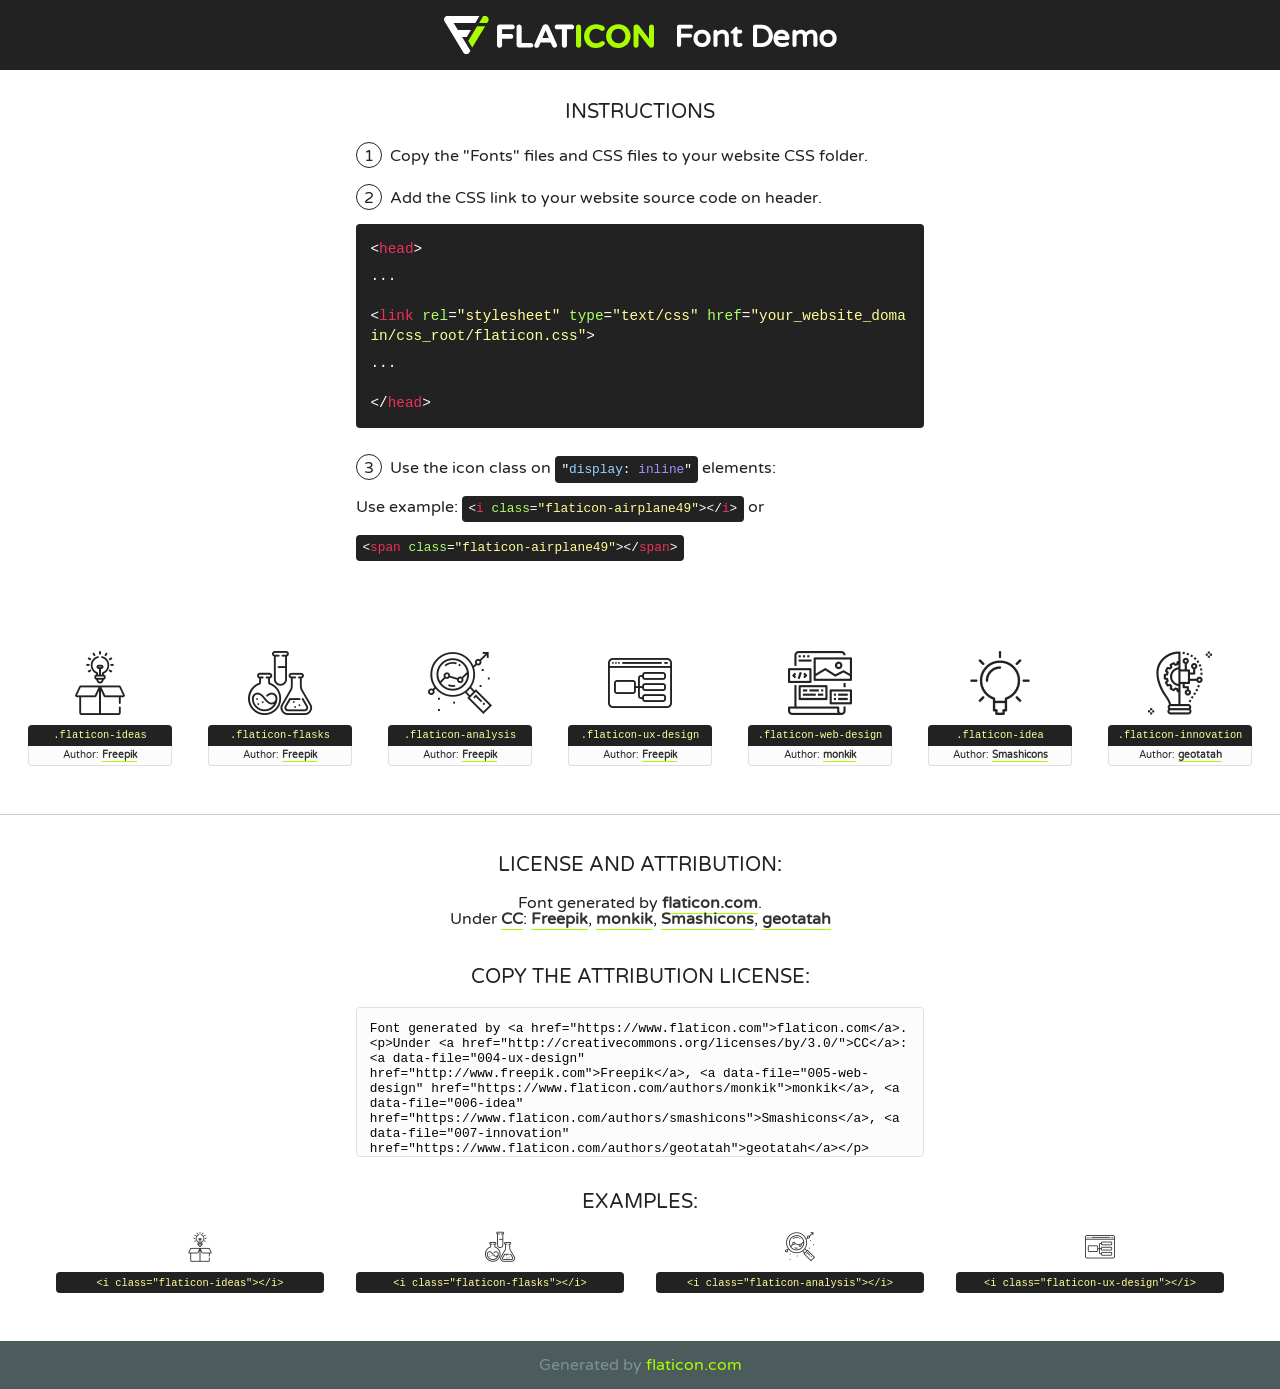
<file: Portfolio-Website-main27/fonts/flaticon/font/flaticon.html>
<!DOCTYPE html>
<!--
  Flaticon icon font: Flaticon
  Creation date: 20/03/2019 02:18
-->
<html>
<!DOCTYPE html>
<html>

<head>
    <title>Flaticon WebFont</title>
    <link href="http://fonts.googleapis.com/css?family=Varela+Round" rel="stylesheet" type="text/css" />
    <link rel="stylesheet" type="text/css" href="flaticon.css">
    <meta charset="UTF-8">
    <style>
    html, body, div, span, applet, object, iframe,
    h1, h2, h3, h4, h5, h6, p, blockquote, pre,
    a, abbr, acronym, address, big, cite, code,
    del, dfn, em, img, ins, kbd, q, s, samp,
    small, strike, strong, sub, sup, tt, var,
    b, u, i, center,
    dl, dt, dd, ol, ul, li,
    fieldset, form, label, legend,
    table, caption, tbody, tfoot, thead, tr, th, td,
    article, aside, canvas, details, embed, 
    figure, figcaption, footer, header, hgroup, 
    menu, nav, output, ruby, section, summary,
    time, mark, audio, video {
        margin: 0;
        padding: 0;
        border: 0;
        font-size: 100%;
        font: inherit;
        vertical-align: baseline;
    }
    /* HTML5 display-role reset for older browsers */
    article, aside, details, figcaption, figure, 
    footer, header, hgroup, menu, nav, section {
        display: block;
    }
    body {
        line-height: 1;
    }
    ol, ul {
        list-style: none;
    }
    blockquote, q {
        quotes: none;
    }
    blockquote:before, blockquote:after,
    q:before, q:after {
        content: '';
        content: none;
    }
    table {
        border-collapse: collapse;
        border-spacing: 0;
    }
    body {
        font-family: 'Varela Round', Helvetica, Arial, sans-serif;
        font-size: 16px;
        color: #222;
    }
    a {
        color: #333;
        border-bottom: 1px solid #a9fd00;
        font-weight: bold;
        text-decoration: none;
    }
    * {
        -moz-box-sizing: border-box;
        -webkit-box-sizing: border-box;
        box-sizing: border-box;
        margin: 0;
        padding: 0;
    }
    [class^="flaticon-"]:before, [class*=" flaticon-"]:before, [class^="flaticon-"]:after, [class*=" flaticon-"]:after {
        font-family: Flaticon;
        font-size: 30px;
        font-style: normal;
        margin-left: 20px;
        color: #333;
    }
    .wrapper {
        max-width: 600px;
        margin: auto;
        padding: 0 1em;
    }
    .title {
        font-size: 1.25em;
        text-align: center;
        margin-bottom: 1em;
        text-transform: uppercase;
    }
    header {
        text-align: center;
        background-color: #222;
        color: #fff;
        padding: 1em;
    }
    header .logo {
        width: 210px;
        height: 38px;
        display: inline-block;
        vertical-align: middle;
        margin-right: 1em;
        border: none;
    }
    header strong {
        font-size: 1.95em;
        font-weight: bold;
        vertical-align: middle;
        margin-top: 5px;
        display: inline-block;
    }
    .demo {
        margin: 2em auto;
        line-height: 1.25em;
    }
    .demo ul li {
        margin-bottom: 1em;
    }
    .demo ul li .num {
        color: #222;
        border-radius: 20px;
        display: inline-block;
        width: 26px;
        padding: 3px;
        height: 26px;
        text-align: center;
        margin-right: 0.5em;
        border: 1px solid #222;
    }
    .demo ul li code {
        background-color: #222;
        border-radius: 4px;
        padding: 0.25em 0.5em;
        display: inline-block;
        color: #fff;
        font-family: Consolas,Monaco,Lucida Console,Liberation Mono,DejaVu Sans Mono,Bitstream Vera Sans Mono,Courier New, monospace;
        font-weight: lighter;
        margin-top: 1em;
        font-size: 0.8em;
        word-break: break-all;
    }
    .demo ul li code.big {
        padding: 1em;
        font-size: 0.9em;
    }
    .demo ul li code .red {
        color: #EF3159;
    }
    .demo ul li code .green {
        color: #ACFF65;
    }
    .demo ul li code .yellow {
        color: #FFFF99;
    }
    .demo ul li code .blue {
        color: #99D3FF;
    }
    .demo ul li code .purple {
        color: #A295FF;
    }
    .demo ul li code .dots {
        margin-top: 0.5em;
        display: block;
    }
    #glyphs {
        border-bottom: 1px solid #ccc;
        padding: 2em 0;
        text-align: center;
    }
    .glyph {
        display: inline-block;
        width: 9em;
        margin: 1em;
        text-align: center;
        vertical-align: top;
        background: #FFF;
    }
    .glyph .glyph-icon {
        padding: 10px;
        display: block;
        font-family:"Flaticon";
        font-size: 64px;
        line-height: 1;
    }
    .glyph .glyph-icon:before {
        font-size: 64px;
        color: #222;
        margin-left: 0;
    }
    .class-name {
        font-size: 0.65em;
        background-color: #222;
        color: #fff;
        border-radius: 4px 4px 0 0;
        padding: 0.5em;
        color: #FFFF99;
        font-family: Consolas,Monaco,Lucida Console,Liberation Mono,DejaVu Sans Mono,Bitstream Vera Sans Mono,Courier New, monospace;
    }
    .author-name {
        font-size: 0.6em;
        background-color: #fcfcfd;
        border: 1px solid #DEDEE4;
        border-top: 0;
        border-radius: 0 0 4px 4px;
        padding: 0.5em;
    }
    .class-name:last-child {
        font-size: 10px;
        color:#888;
    }
    .class-name:last-child a {
        font-size: 10px;
        color:#555;
    }
    .class-name:last-child a:hover {
        color:#a9fd00;
    }
    .glyph > input {
        display: block;
        width: 100px;
        margin: 5px auto;
        text-align: center;
        font-size: 12px;
        cursor: text;
    }
    .glyph > input.icon-input {
        font-family:"Flaticon";
        font-size: 16px;
        margin-bottom: 10px;
    }
    .attribution .title {
        margin-top: 2em;
    }
    .attribution textarea {
        background-color: #fcfcfd;
        padding: 1em;
        border: none;
        box-shadow: none;
        border: 1px solid #DEDEE4;
        border-radius: 4px;
        resize: none;
        width: 100%;
        height: 150px;
        font-size: 0.8em;
        font-family: Consolas,Monaco,Lucida Console,Liberation Mono,DejaVu Sans Mono,Bitstream Vera Sans Mono,Courier New, monospace;
        -webkit-appearance: none;
    }
    .iconsuse {
        margin: 2em auto;
        text-align: center;
        max-width: 1200px;
    }
    .iconsuse:after {
        content: '';
        display: table;
        clear: both;
    }
    .iconsuse .image {
        float: left;
        width: 25%;
        padding: 0 1em;
    }
    .iconsuse .image p {
        margin-bottom: 1em;
    }
    .iconsuse .image span {
        display: block;
        font-size: 0.65em;
        background-color: #222;
        color: #fff;
        border-radius: 4px;
        padding: 0.5em;
        color: #FFFF99;
        margin-top: 1em;
        font-family: Consolas,Monaco,Lucida Console,Liberation Mono,DejaVu Sans Mono,Bitstream Vera Sans Mono,Courier New, monospace;
    }
    #footer {
        text-align: center;
        background-color: #4C5B5C;
        color: #7c9192;
        padding: 1em;
    }
    #footer a {
        border: none;
        color: #a9fd00;
        font-weight: normal;
    }
    @media (max-width: 960px) {
        .iconsuse .image {
            width: 50%;
        }
    }
    @media (max-width: 560px) {
        .iconsuse .image {
            width: 100%;
        }
    }
    </style>
</head>

<body class="characters-off">

    <header>
        <a href="https://www.flaticon.com" target="_blank" class="logo">
            <svg version="1.1" xmlns="http://www.w3.org/2000/svg" xmlns:xlink="http://www.w3.org/1999/xlink" xmlns:a="http://ns.adobe.com/AdobeSVGViewerExtensions/3.0/" viewBox="0 0 560.875 102.036" enable-background="new 0 0 560.875 102.036" xml:space="preserve">
                <defs>
                </defs>
                <g>
                    <g class="letters">
                        <path fill="#ffffff" d="M141.596,29.675c0-3.777,2.985-6.767,6.764-6.767h34.438c3.426,0,6.15,2.728,6.15,6.15
                        c0,3.43-2.724,6.149-6.15,6.149h-27.674v13.091h23.719c3.429,0,6.151,2.724,6.151,6.15c0,3.43-2.723,6.149-6.151,6.149h-23.719
                        v17.574c0,3.773-2.986,6.761-6.764,6.761c-3.779,0-6.764-2.989-6.764-6.761V29.675z"></path>
                        <path fill="#ffffff" d="M193.844,29.149c0-3.781,2.985-6.767,6.764-6.767c3.776,0,6.763,2.985,6.763,6.767v42.957h25.039
                        c3.426,0,6.149,2.726,6.149,6.153c0,3.425-2.723,6.15-6.149,6.15h-31.802c-3.779,0-6.764-2.986-6.764-6.768V29.149z"></path>
                        <path fill="#ffffff" d="M241.891,75.71l21.438-48.407c1.492-3.341,4.215-5.357,7.906-5.357h0.792
                        c3.686,0,6.323,2.017,7.815,5.357l21.439,48.407c0.436,0.967,0.701,1.845,0.701,2.723c0,3.602-2.809,6.501-6.414,6.501
                        c-3.161,0-5.269-1.845-6.499-4.655l-4.132-9.661h-27.059l-4.301,10.102c-1.144,2.631-3.426,4.214-6.237,4.214
                        c-3.517,0-6.24-2.81-6.24-6.325C241.1,77.64,241.451,76.677,241.891,75.71z M279.932,58.666l-8.521-20.297l-8.526,20.297H279.932
                        z"></path>
                        <path fill="#ffffff" d="M314.864,35.387H301.86c-3.429,0-6.239-2.813-6.239-6.238c0-3.429,2.811-6.24,6.239-6.24h39.533
                        c3.426,0,6.237,2.811,6.237,6.24c0,3.425-2.811,6.238-6.237,6.238h-13.001v42.785c0,3.773-2.99,6.761-6.764,6.761
                        c-3.779,0-6.764-2.989-6.764-6.761V35.387z"></path>
                        <path fill="#A9FD00" d="M352.615,29.149c0-3.781,2.985-6.767,6.767-6.767c3.774,0,6.761,2.985,6.761,6.767v49.024
                        c0,3.773-2.987,6.761-6.761,6.761c-3.781,0-6.767-2.989-6.767-6.761V29.149z"></path>
                        <path fill="#A9FD00" d="M374.132,53.836v-0.179c0-17.481,13.178-31.801,32.065-31.801c9.22,0,15.459,2.458,20.557,6.238
                        c1.402,1.054,2.637,2.985,2.637,5.357c0,3.692-2.985,6.59-6.681,6.59c-1.845,0-3.071-0.702-4.044-1.319
                        c-3.776-2.813-7.729-4.393-12.562-4.393c-10.364,0-17.831,8.611-17.831,19.154v0.173c0,10.542,7.291,19.329,17.831,19.329
                        c5.715,0,9.492-1.756,13.359-4.834c1.049-0.874,2.458-1.491,4.039-1.491c3.429,0,6.325,2.813,6.325,6.236
                        c0,2.106-1.056,3.78-2.282,4.834c-5.539,4.834-12.036,7.733-21.878,7.733C387.572,85.464,374.132,71.493,374.132,53.836z"></path>
                        <path fill="#A9FD00" d="M433.009,53.836v-0.179c0-17.481,13.79-31.801,32.766-31.801c18.981,0,32.592,14.143,32.592,31.628v0.173
                        c0,17.483-13.785,31.807-32.769,31.807C446.625,85.464,433.009,71.32,433.009,53.836z M484.224,53.836v-0.179
                        c0-10.539-7.725-19.326-18.626-19.326c-10.893,0-18.449,8.611-18.449,19.154v0.173c0,10.542,7.73,19.329,18.626,19.329
                        C476.676,72.986,484.224,64.378,484.224,53.836z"></path>
                        <path fill="#A9FD00" d="M506.233,29.321c0-3.774,2.99-6.763,6.767-6.763h1.401c3.252,0,5.183,1.583,7.029,3.953l26.093,34.265
                        V29.059c0-3.692,2.99-6.677,6.681-6.677c3.683,0,6.671,2.985,6.671,6.677v48.934c0,3.78-2.987,6.765-6.764,6.765h-0.436
                        c-3.257,0-5.188-1.581-7.034-3.953l-27.056-35.492v32.944c0,3.687-2.985,6.676-6.678,6.676c-3.683,0-6.673-2.989-6.673-6.676
                        V29.321z"></path>
                    </g>
                    <g class="insignia">
                        <path fill="#ffffff" d="M48.372,56.137h12.517l11.156-18.537H37.186L25.688,18.539h57.825L94.668,0H9.271
                        C5.925,0,2.842,1.801,1.198,4.716c-1.644,2.907-1.593,6.482,0.134,9.343l50.38,83.501c1.678,2.781,4.689,4.476,7.938,4.476
                        c3.246,0,6.257-1.695,7.935-4.476l2.898-4.804L48.372,56.137z"></path>
                        <g class="i">
                            <path fill="#A9FD00" d="M93.575,18.539h0.031v0.004l21.652,0.004l2.705-4.488c1.727-2.861,1.778-6.436,0.133-9.343
                            C116.454,1.801,113.371,0,110.026,0h-5.294L93.575,18.539z"></path>
                            <polygon fill="#A9FD00" points="88.291,27.356 64.725,66.486 75.519,84.404 109.942,27.356"></polygon>
                        </g>
                    </g>
                </g>
            </svg>
        </a>
        <strong>Font Demo</strong>
    </header>


    <section class="demo wrapper">

        <p class="title">Instructions</p>

        <ul>
            <li>
                <span class="num">1</span>Copy the "Fonts" files and CSS files to your website CSS folder.
            </li>
            <li>
                <span class="num">2</span>Add the CSS link to your website source code on header.
                <code class="big">
                    &lt;<span class="red">head</span>&gt;
                    <br/><span class="dots">...</span>
                    <br/>&lt;<span class="red">link</span> <span class="green">rel</span>=<span class="yellow">"stylesheet"</span> <span class="green">type</span>=<span class="yellow">"text/css"</span> <span class="green">href</span>=<span class="yellow">"your_website_domain/css_root/flaticon.css"</span>&gt;
                    <br/><span class="dots">...</span>
                    <br/>&lt;/<span class="red">head</span>&gt;
                </code>
            </li>

            <li>
                <p>
                    <span class="num">3</span>Use the icon class on <code>"<span class="blue">display</span>:<span class="purple"> inline</span>"</code> elements:
                    <br />
                    Use example: <code>&lt;<span class="red">i</span> <span class="green">class</span>=<span class="yellow">&quot;flaticon-airplane49&quot;</span>&gt;&lt;/<span class="red">i</span>&gt;</code> or <code>&lt;<span class="red">span</span> <span class="green">class</span>=<span class="yellow">&quot;flaticon-airplane49&quot;</span>&gt;&lt;/<span class="red">span</span>&gt;</code>
            </li>
        </ul>

    </section>




   <section id="glyphs">          
    
      
        <div class="glyph"><div class="glyph-icon flaticon-ideas"></div>
            <div class="class-name">.flaticon-ideas</div>
            <div class="author-name">Author: <a data-file="001-ideas" href="http://www.freepik.com">Freepik</a> </div> 
        </div>        
        
        <div class="glyph"><div class="glyph-icon flaticon-flasks"></div>
            <div class="class-name">.flaticon-flasks</div>
            <div class="author-name">Author: <a data-file="002-flasks" href="http://www.freepik.com">Freepik</a> </div> 
        </div>        
        
        <div class="glyph"><div class="glyph-icon flaticon-analysis"></div>
            <div class="class-name">.flaticon-analysis</div>
            <div class="author-name">Author: <a data-file="003-analysis" href="http://www.freepik.com">Freepik</a> </div> 
        </div>        
        
        <div class="glyph"><div class="glyph-icon flaticon-ux-design"></div>
            <div class="class-name">.flaticon-ux-design</div>
            <div class="author-name">Author: <a data-file="004-ux-design" href="http://www.freepik.com">Freepik</a> </div> 
        </div>        
        
        <div class="glyph"><div class="glyph-icon flaticon-web-design"></div>
            <div class="class-name">.flaticon-web-design</div>
            <div class="author-name">Author: <a data-file="005-web-design" href="https://www.flaticon.com/authors/monkik">monkik</a> </div> 
        </div>        
        
        <div class="glyph"><div class="glyph-icon flaticon-idea"></div>
            <div class="class-name">.flaticon-idea</div>
            <div class="author-name">Author: <a data-file="006-idea" href="https://www.flaticon.com/authors/smashicons">Smashicons</a> </div> 
        </div>        
        
        <div class="glyph"><div class="glyph-icon flaticon-innovation"></div>
            <div class="class-name">.flaticon-innovation</div>
            <div class="author-name">Author: <a data-file="007-innovation" href="https://www.flaticon.com/authors/geotatah">geotatah</a> </div> 
        </div>        
        

    </section>



    <section class="attribution wrapper"   style="text-align:center;">

      <div class="title">License and attribution:</div><div class="attrDiv">Font generated by <a href="https://www.flaticon.com">flaticon.com</a>. <div><p>Under <a href="http://creativecommons.org/licenses/by/3.0/">CC</a>: <a data-file="004-ux-design" href="http://www.freepik.com">Freepik</a>, <a data-file="005-web-design" href="https://www.flaticon.com/authors/monkik">monkik</a>, <a data-file="006-idea" href="https://www.flaticon.com/authors/smashicons">Smashicons</a>, <a data-file="007-innovation" href="https://www.flaticon.com/authors/geotatah">geotatah</a></p>  </div>
      </div>
      <div class="title">Copy the Attribution License:</div>

    <textarea onclick="this.focus();this.select();">Font generated by &lt;a href=&quot;https://www.flaticon.com&quot;&gt;flaticon.com&lt;/a&gt;. <p>Under <a href="http://creativecommons.org/licenses/by/3.0/">CC</a>: <a data-file="004-ux-design" href="http://www.freepik.com">Freepik</a>, <a data-file="005-web-design" href="https://www.flaticon.com/authors/monkik">monkik</a>, <a data-file="006-idea" href="https://www.flaticon.com/authors/smashicons">Smashicons</a>, <a data-file="007-innovation" href="https://www.flaticon.com/authors/geotatah">geotatah</a></p>  
     </textarea>

    </section>

    <section class="iconsuse">

          <div class="title">Examples:</div>            
             
            <div class="image">
                <p>
                    <i class="glyph-icon flaticon-ideas"></i> 
                    <span>&lt;i class=&quot;flaticon-ideas&quot;&gt;&lt;/i&gt;</span>
                </p>
            </div>
            
            <div class="image">
                <p>
                    <i class="glyph-icon flaticon-flasks"></i> 
                    <span>&lt;i class=&quot;flaticon-flasks&quot;&gt;&lt;/i&gt;</span>
                </p>
            </div>
            
            <div class="image">
                <p>
                    <i class="glyph-icon flaticon-analysis"></i> 
                    <span>&lt;i class=&quot;flaticon-analysis&quot;&gt;&lt;/i&gt;</span>
                </p>
            </div>
            
            <div class="image">
                <p>
                    <i class="glyph-icon flaticon-ux-design"></i> 
                    <span>&lt;i class=&quot;flaticon-ux-design&quot;&gt;&lt;/i&gt;</span>
                </p>
            </div>
                       
        </div>
                            
    </section>

<div id="footer">
    <div>Generated by <a href="https://www.flaticon.com">flaticon.com</a>
    </div>
</div>



</body>
</html>
</file>
<file: Portfolio-Website-main27/css/flaticon.css>
/*
  	Flaticon icon font: Flaticon
  	Creation date: 04/01/2019 13:45
  	*/


@font-face {
  font-family: "Flaticon";
  src: url("../fonts/flaticon/font/Flaticon.eot");
  src: url("../fonts/flaticon/font/Flaticon.eot?#iefix") format("embedded-opentype"),
       url("../fonts/flaticon/font/Flaticon.woff") format("woff"),
       url("../fonts/flaticon/font/Flaticon.ttf") format("truetype"),
       url("../fonts/flaticon/font/Flaticon.svg#Flaticon") format("svg");
  font-weight: normal;
  font-style: normal;
}

@media screen and (-webkit-min-device-pixel-ratio:0) {
  @font-face {
    font-family: "Flaticon";
    src: url("../fonts/flaticon/font/Flaticon.svg#Flaticon") format("svg");
  }
}

[class^="flaticon-"]:before, [class*=" flaticon-"]:before,
[class^="flaticon-"]:after, [class*=" flaticon-"]:after {   
  font-family: Flaticon;
  font-style: normal;
  font-weight: normal;
  font-variant: normal;
  text-transform: none;
  line-height: 1;

  /* Better Font Rendering =========== */
  -webkit-font-smoothing: antialiased;
  -moz-osx-font-smoothing: grayscale;
}

.flaticon-ideas:before { content: "\f100"; }
.flaticon-flasks:before { content: "\f101"; }
.flaticon-analysis:before { content: "\f102"; }
.flaticon-ux-design:before { content: "\f103"; }
.flaticon-web-design:before { content: "\f104"; }
.flaticon-idea:before { content: "\f105"; }
.flaticon-innovation:before { content: "\f106"; }
</file>
<file: Portfolio-Website-main27/css/icomoon.css>
@font-face {
  font-family: 'icomoon';
  src:  url('../fonts/icomoon/icomoon.eot?6tt51o');
  src:  url('../fonts/icomoon/icomoon.eot?6tt51o#iefix') format('embedded-opentype'),
    url('../fonts/icomoon/icomoon.ttf?6tt51o') format('truetype'),
    url('../fonts/icomoon/icomoon.woff?6tt51o') format('woff'),
    url('../fonts/icomoon/icomoon.svg?6tt51o#icomoon') format('svg');
  font-weight: normal;
  font-style: normal;
}

[class^="icon-"], [class*=" icon-"] {
  /* use !important to prevent issues with browser extensions that change fonts */
  font-family: 'icomoon' !important;
  speak: none;
  font-style: normal;
  font-weight: normal;
  font-variant: normal;
  text-transform: none;
  line-height: 1;

  /* Better Font Rendering =========== */
  -webkit-font-smoothing: antialiased;
  -moz-osx-font-smoothing: grayscale;
}

.icon-asterisk:before {
  content: "\f069";
}
.icon-plus:before {
  content: "\f067";
}
.icon-question:before {
  content: "\f128";
}
.icon-minus:before {
  content: "\f068";
}
.icon-glass:before {
  content: "\f000";
}
.icon-music:before {
  content: "\f001";
}
.icon-search:before {
  content: "\f002";
}
.icon-envelope-o:before {
  content: "\f003";
}
.icon-heart:before {
  content: "\f004";
}
.icon-star:before {
  content: "\f005";
}
.icon-star-o:before {
  content: "\f006";
}
.icon-user:before {
  content: "\f007";
}
.icon-film:before {
  content: "\f008";
}
.icon-th-large:before {
  content: "\f009";
}
.icon-th:before {
  content: "\f00a";
}
.icon-th-list:before {
  content: "\f00b";
}
.icon-check:before {
  content: "\f00c";
}
.icon-close:before {
  content: "\f00d";
}
.icon-remove:before {
  content: "\f00d";
}
.icon-times:before {
  content: "\f00d";
}
.icon-search-plus:before {
  content: "\f00e";
}
.icon-search-minus:before {
  content: "\f010";
}
.icon-power-off:before {
  content: "\f011";
}
.icon-signal:before {
  content: "\f012";
}
.icon-cog:before {
  content: "\f013";
}
.icon-gear:before {
  content: "\f013";
}
.icon-trash-o:before {
  content: "\f014";
}
.icon-home:before {
  content: "\f015";
}
.icon-file-o:before {
  content: "\f016";
}
.icon-clock-o:before {
  content: "\f017";
}
.icon-road:before {
  content: "\f018";
}
.icon-download:before {
  content: "\f019";
}
.icon-arrow-circle-o-down:before {
  content: "\f01a";
}
.icon-arrow-circle-o-up:before {
  content: "\f01b";
}
.icon-inbox:before {
  content: "\f01c";
}
.icon-play-circle-o:before {
  content: "\f01d";
}
.icon-repeat:before {
  content: "\f01e";
}
.icon-rotate-right:before {
  content: "\f01e";
}
.icon-refresh:before {
  content: "\f021";
}
.icon-list-alt:before {
  content: "\f022";
}
.icon-lock:before {
  content: "\f023";
}
.icon-flag:before {
  content: "\f024";
}
.icon-headphones:before {
  content: "\f025";
}
.icon-volume-off:before {
  content: "\f026";
}
.icon-volume-down:before {
  content: "\f027";
}
.icon-volume-up:before {
  content: "\f028";
}
.icon-qrcode:before {
  content: "\f029";
}
.icon-barcode:before {
  content: "\f02a";
}
.icon-tag:before {
  content: "\f02b";
}
.icon-tags:before {
  content: "\f02c";
}
.icon-book:before {
  content: "\f02d";
}
.icon-bookmark:before {
  content: "\f02e";
}
.icon-print:before {
  content: "\f02f";
}
.icon-camera:before {
  content: "\f030";
}
.icon-font:before {
  content: "\f031";
}
.icon-bold:before {
  content: "\f032";
}
.icon-italic:before {
  content: "\f033";
}
.icon-text-height:before {
  content: "\f034";
}
.icon-text-width:before {
  content: "\f035";
}
.icon-align-left:before {
  content: "\f036";
}
.icon-align-center:before {
  content: "\f037";
}
.icon-align-right:before {
  content: "\f038";
}
.icon-align-justify:before {
  content: "\f039";
}
.icon-list:before {
  content: "\f03a";
}
.icon-dedent:before {
  content: "\f03b";
}
.icon-outdent:before {
  content: "\f03b";
}
.icon-indent:before {
  content: "\f03c";
}
.icon-video-camera:before {
  content: "\f03d";
}
.icon-image:before {
  content: "\f03e";
}
.icon-photo:before {
  content: "\f03e";
}
.icon-picture-o:before {
  content: "\f03e";
}
.icon-pencil:before {
  content: "\f040";
}
.icon-map-marker:before {
  content: "\f041";
}
.icon-adjust:before {
  content: "\f042";
}
.icon-tint:before {
  content: "\f043";
}
.icon-edit:before {
  content: "\f044";
}
.icon-pencil-square-o:before {
  content: "\f044";
}
.icon-share-square-o:before {
  content: "\f045";
}
.icon-check-square-o:before {
  content: "\f046";
}
.icon-arrows:before {
  content: "\f047";
}
.icon-step-backward:before {
  content: "\f048";
}
.icon-fast-backward:before {
  content: "\f049";
}
.icon-backward:before {
  content: "\f04a";
}
.icon-play:before {
  content: "\f04b";
}
.icon-pause:before {
  content: "\f04c";
}
.icon-stop:before {
  content: "\f04d";
}
.icon-forward:before {
  content: "\f04e";
}
.icon-fast-forward:before {
  content: "\f050";
}
.icon-step-forward:before {
  content: "\f051";
}
.icon-eject:before {
  content: "\f052";
}
.icon-chevron-left:before {
  content: "\f053";
}
.icon-chevron-right:before {
  content: "\f054";
}
.icon-plus-circle:before {
  content: "\f055";
}
.icon-minus-circle:before {
  content: "\f056";
}
.icon-times-circle:before {
  content: "\f057";
}
.icon-check-circle:before {
  content: "\f058";
}
.icon-question-circle:before {
  content: "\f059";
}
.icon-info-circle:before {
  content: "\f05a";
}
.icon-crosshairs:before {
  content: "\f05b";
}
.icon-times-circle-o:before {
  content: "\f05c";
}
.icon-check-circle-o:before {
  content: "\f05d";
}
.icon-ban:before {
  content: "\f05e";
}
.icon-arrow-left:before {
  content: "\f060";
}
.icon-arrow-right:before {
  content: "\f061";
}
.icon-arrow-up:before {
  content: "\f062";
}
.icon-arrow-down:before {
  content: "\f063";
}
.icon-mail-forward:before {
  content: "\f064";
}
.icon-share:before {
  content: "\f064";
}
.icon-expand:before {
  content: "\f065";
}
.icon-compress:before {
  content: "\f066";
}
.icon-exclamation-circle:before {
  content: "\f06a";
}
.icon-gift:before {
  content: "\f06b";
}
.icon-leaf:before {
  content: "\f06c";
}
.icon-fire:before {
  content: "\f06d";
}
.icon-eye:before {
  content: "\f06e";
}
.icon-eye-slash:before {
  content: "\f070";
}
.icon-exclamation-triangle:before {
  content: "\f071";
}
.icon-warning:before {
  content: "\f071";
}
.icon-plane:before {
  content: "\f072";
}
.icon-calendar:before {
  content: "\f073";
}
.icon-random:before {
  content: "\f074";
}
.icon-comment:before {
  content: "\f075";
}
.icon-magnet:before {
  content: "\f076";
}
.icon-chevron-up:before {
  content: "\f077";
}
.icon-chevron-down:before {
  content: "\f078";
}
.icon-retweet:before {
  content: "\f079";
}
.icon-shopping-cart:before {
  content: "\f07a";
}
.icon-folder:before {
  content: "\f07b";
}
.icon-folder-open:before {
  content: "\f07c";
}
.icon-arrows-v:before {
  content: "\f07d";
}
.icon-arrows-h:before {
  content: "\f07e";
}
.icon-bar-chart:before {
  content: "\f080";
}
.icon-bar-chart-o:before {
  content: "\f080";
}
.icon-twitter-square:before {
  content: "\f081";
}
.icon-facebook-square:before {
  content: "\f082";
}
.icon-camera-retro:before {
  content: "\f083";
}
.icon-key:before {
  content: "\f084";
}
.icon-cogs:before {
  content: "\f085";
}
.icon-gears:before {
  content: "\f085";
}
.icon-comments:before {
  content: "\f086";
}
.icon-thumbs-o-up:before {
  content: "\f087";
}
.icon-thumbs-o-down:before {
  content: "\f088";
}
.icon-star-half:before {
  content: "\f089";
}
.icon-heart-o:before {
  content: "\f08a";
}
.icon-sign-out:before {
  content: "\f08b";
}
.icon-linkedin-square:before {
  content: "\f08c";
}
.icon-thumb-tack:before {
  content: "\f08d";
}
.icon-external-link:before {
  content: "\f08e";
}
.icon-sign-in:before {
  content: "\f090";
}
.icon-trophy:before {
  content: "\f091";
}
.icon-github-square:before {
  content: "\f092";
}
.icon-upload:before {
  content: "\f093";
}
.icon-lemon-o:before {
  content: "\f094";
}
.icon-phone:before {
  content: "\f095";
}
.icon-square-o:before {
  content: "\f096";
}
.icon-bookmark-o:before {
  content: "\f097";
}
.icon-phone-square:before {
  content: "\f098";
}
.icon-twitter:before {
  content: "\f099";
}
.icon-facebook:before {
  content: "\f09a";
}
.icon-facebook-f:before {
  content: "\f09a";
}
.icon-github:before {
  content: "\f09b";
}
.icon-unlock:before {
  content: "\f09c";
}
.icon-credit-card:before {
  content: "\f09d";
}
.icon-feed:before {
  content: "\f09e";
}
.icon-rss:before {
  content: "\f09e";
}
.icon-hdd-o:before {
  content: "\f0a0";
}
.icon-bullhorn:before {
  content: "\f0a1";
}
.icon-bell-o:before {
  content: "\f0a2";
}
.icon-certificate:before {
  content: "\f0a3";
}
.icon-hand-o-right:before {
  content: "\f0a4";
}
.icon-hand-o-left:before {
  content: "\f0a5";
}
.icon-hand-o-up:before {
  content: "\f0a6";
}
.icon-hand-o-down:before {
  content: "\f0a7";
}
.icon-arrow-circle-left:before {
  content: "\f0a8";
}
.icon-arrow-circle-right:before {
  content: "\f0a9";
}
.icon-arrow-circle-up:before {
  content: "\f0aa";
}
.icon-arrow-circle-down:before {
  content: "\f0ab";
}
.icon-globe:before {
  content: "\f0ac";
}
.icon-wrench:before {
  content: "\f0ad";
}
.icon-tasks:before {
  content: "\f0ae";
}
.icon-filter:before {
  content: "\f0b0";
}
.icon-briefcase:before {
  content: "\f0b1";
}
.icon-arrows-alt:before {
  content: "\f0b2";
}
.icon-group:before {
  content: "\f0c0";
}
.icon-users:before {
  content: "\f0c0";
}
.icon-chain:before {
  content: "\f0c1";
}
.icon-link:before {
  content: "\f0c1";
}
.icon-cloud:before {
  content: "\f0c2";
}
.icon-flask:before {
  content: "\f0c3";
}
.icon-cut:before {
  content: "\f0c4";
}
.icon-scissors:before {
  content: "\f0c4";
}
.icon-copy:before {
  content: "\f0c5";
}
.icon-files-o:before {
  content: "\f0c5";
}
.icon-paperclip:before {
  content: "\f0c6";
}
.icon-floppy-o:before {
  content: "\f0c7";
}
.icon-save:before {
  content: "\f0c7";
}
.icon-square:before {
  content: "\f0c8";
}
.icon-bars:before {
  content: "\f0c9";
}
.icon-navicon:before {
  content: "\f0c9";
}
.icon-reorder:before {
  content: "\f0c9";
}
.icon-list-ul:before {
  content: "\f0ca";
}
.icon-list-ol:before {
  content: "\f0cb";
}
.icon-strikethrough:before {
  content: "\f0cc";
}
.icon-underline:before {
  content: "\f0cd";
}
.icon-table:before {
  content: "\f0ce";
}
.icon-magic:before {
  content: "\f0d0";
}
.icon-truck:before {
  content: "\f0d1";
}
.icon-pinterest:before {
  content: "\f0d2";
}
.icon-pinterest-square:before {
  content: "\f0d3";
}
.icon-google-plus-square:before {
  content: "\f0d4";
}
.icon-google-plus:before {
  content: "\f0d5";
}
.icon-money:before {
  content: "\f0d6";
}
.icon-caret-down:before {
  content: "\f0d7";
}
.icon-caret-up:before {
  content: "\f0d8";
}
.icon-caret-left:before {
  content: "\f0d9";
}
.icon-caret-right:before {
  content: "\f0da";
}
.icon-columns:before {
  content: "\f0db";
}
.icon-sort:before {
  content: "\f0dc";
}
.icon-unsorted:before {
  content: "\f0dc";
}
.icon-sort-desc:before {
  content: "\f0dd";
}
.icon-sort-down:before {
  content: "\f0dd";
}
.icon-sort-asc:before {
  content: "\f0de";
}
.icon-sort-up:before {
  content: "\f0de";
}
.icon-envelope:before {
  content: "\f0e0";
}
.icon-linkedin:before {
  content: "\f0e1";
}
.icon-rotate-left:before {
  content: "\f0e2";
}
.icon-undo:before {
  content: "\f0e2";
}
.icon-gavel:before {
  content: "\f0e3";
}
.icon-legal:before {
  content: "\f0e3";
}
.icon-dashboard:before {
  content: "\f0e4";
}
.icon-tachometer:before {
  content: "\f0e4";
}
.icon-comment-o:before {
  content: "\f0e5";
}
.icon-comments-o:before {
  content: "\f0e6";
}
.icon-bolt:before {
  content: "\f0e7";
}
.icon-flash:before {
  content: "\f0e7";
}
.icon-sitemap:before {
  content: "\f0e8";
}
.icon-umbrella:before {
  content: "\f0e9";
}
.icon-clipboard:before {
  content: "\f0ea";
}
.icon-paste:before {
  content: "\f0ea";
}
.icon-lightbulb-o:before {
  content: "\f0eb";
}
.icon-exchange:before {
  content: "\f0ec";
}
.icon-cloud-download:before {
  content: "\f0ed";
}
.icon-cloud-upload:before {
  content: "\f0ee";
}
.icon-user-md:before {
  content: "\f0f0";
}
.icon-stethoscope:before {
  content: "\f0f1";
}
.icon-suitcase:before {
  content: "\f0f2";
}
.icon-bell:before {
  content: "\f0f3";
}
.icon-coffee:before {
  content: "\f0f4";
}
.icon-cutlery:before {
  content: "\f0f5";
}
.icon-file-text-o:before {
  content: "\f0f6";
}
.icon-building-o:before {
  content: "\f0f7";
}
.icon-hospital-o:before {
  content: "\f0f8";
}
.icon-ambulance:before {
  content: "\f0f9";
}
.icon-medkit:before {
  content: "\f0fa";
}
.icon-fighter-jet:before {
  content: "\f0fb";
}
.icon-beer:before {
  content: "\f0fc";
}
.icon-h-square:before {
  content: "\f0fd";
}
.icon-plus-square:before {
  content: "\f0fe";
}
.icon-angle-double-left:before {
  content: "\f100";
}
.icon-angle-double-right:before {
  content: "\f101";
}
.icon-angle-double-up:before {
  content: "\f102";
}
.icon-angle-double-down:before {
  content: "\f103";
}
.icon-angle-left:before {
  content: "\f104";
}
.icon-angle-right:before {
  content: "\f105";
}
.icon-angle-up:before {
  content: "\f106";
}
.icon-angle-down:before {
  content: "\f107";
}
.icon-desktop:before {
  content: "\f108";
}
.icon-laptop:before {
  content: "\f109";
}
.icon-tablet:before {
  content: "\f10a";
}
.icon-mobile:before {
  content: "\f10b";
}
.icon-mobile-phone:before {
  content: "\f10b";
}
.icon-circle-o:before {
  content: "\f10c";
}
.icon-quote-left:before {
  content: "\f10d";
}
.icon-quote-right:before {
  content: "\f10e";
}
.icon-spinner:before {
  content: "\f110";
}
.icon-circle:before {
  content: "\f111";
}
.icon-mail-reply:before {
  content: "\f112";
}
.icon-reply:before {
  content: "\f112";
}
.icon-github-alt:before {
  content: "\f113";
}
.icon-folder-o:before {
  content: "\f114";
}
.icon-folder-open-o:before {
  content: "\f115";
}
.icon-smile-o:before {
  content: "\f118";
}
.icon-frown-o:before {
  content: "\f119";
}
.icon-meh-o:before {
  content: "\f11a";
}
.icon-gamepad:before {
  content: "\f11b";
}
.icon-keyboard-o:before {
  content: "\f11c";
}
.icon-flag-o:before {
  content: "\f11d";
}
.icon-flag-checkered:before {
  content: "\f11e";
}
.icon-terminal:before {
  content: "\f120";
}
.icon-code:before {
  content: "\f121";
}
.icon-mail-reply-all:before {
  content: "\f122";
}
.icon-reply-all:before {
  content: "\f122";
}
.icon-star-half-empty:before {
  content: "\f123";
}
.icon-star-half-full:before {
  content: "\f123";
}
.icon-star-half-o:before {
  content: "\f123";
}
.icon-location-arrow:before {
  content: "\f124";
}
.icon-crop:before {
  content: "\f125";
}
.icon-code-fork:before {
  content: "\f126";
}
.icon-chain-broken:before {
  content: "\f127";
}
.icon-unlink:before {
  content: "\f127";
}
.icon-info:before {
  content: "\f129";
}
.icon-exclamation:before {
  content: "\f12a";
}
.icon-superscript:before {
  content: "\f12b";
}
.icon-subscript:before {
  content: "\f12c";
}
.icon-eraser:before {
  content: "\f12d";
}
.icon-puzzle-piece:before {
  content: "\f12e";
}
.icon-microphone:before {
  content: "\f130";
}
.icon-microphone-slash:before {
  content: "\f131";
}
.icon-shield:before {
  content: "\f132";
}
.icon-calendar-o:before {
  content: "\f133";
}
.icon-fire-extinguisher:before {
  content: "\f134";
}
.icon-rocket:before {
  content: "\f135";
}
.icon-maxcdn:before {
  content: "\f136";
}
.icon-chevron-circle-left:before {
  content: "\f137";
}
.icon-chevron-circle-right:before {
  content: "\f138";
}
.icon-chevron-circle-up:before {
  content: "\f139";
}
.icon-chevron-circle-down:before {
  content: "\f13a";
}
.icon-html5:before {
  content: "\f13b";
}
.icon-css3:before {
  content: "\f13c";
}
.icon-anchor:before {
  content: "\f13d";
}
.icon-unlock-alt:before {
  content: "\f13e";
}
.icon-bullseye:before {
  content: "\f140";
}
.icon-ellipsis-h:before {
  content: "\f141";
}
.icon-ellipsis-v:before {
  content: "\f142";
}
.icon-rss-square:before {
  content: "\f143";
}
.icon-play-circle:before {
  content: "\f144";
}
.icon-ticket:before {
  content: "\f145";
}
.icon-minus-square:before {
  content: "\f146";
}
.icon-minus-square-o:before {
  content: "\f147";
}
.icon-level-up:before {
  content: "\f148";
}
.icon-level-down:before {
  content: "\f149";
}
.icon-check-square:before {
  content: "\f14a";
}
.icon-pencil-square:before {
  content: "\f14b";
}
.icon-external-link-square:before {
  content: "\f14c";
}
.icon-share-square:before {
  content: "\f14d";
}
.icon-compass:before {
  content: "\f14e";
}
.icon-caret-square-o-down:before {
  content: "\f150";
}
.icon-toggle-down:before {
  content: "\f150";
}
.icon-caret-square-o-up:before {
  content: "\f151";
}
.icon-toggle-up:before {
  content: "\f151";
}
.icon-caret-square-o-right:before {
  content: "\f152";
}
.icon-toggle-right:before {
  content: "\f152";
}
.icon-eur:before {
  content: "\f153";
}
.icon-euro:before {
  content: "\f153";
}
.icon-gbp:before {
  content: "\f154";
}
.icon-dollar:before {
  content: "\f155";
}
.icon-usd:before {
  content: "\f155";
}
.icon-inr:before {
  content: "\f156";
}
.icon-rupee:before {
  content: "\f156";
}
.icon-cny:before {
  content: "\f157";
}
.icon-jpy:before {
  content: "\f157";
}
.icon-rmb:before {
  content: "\f157";
}
.icon-yen:before {
  content: "\f157";
}
.icon-rouble:before {
  content: "\f158";
}
.icon-rub:before {
  content: "\f158";
}
.icon-ruble:before {
  content: "\f158";
}
.icon-krw:before {
  content: "\f159";
}
.icon-won:before {
  content: "\f159";
}
.icon-bitcoin:before {
  content: "\f15a";
}
.icon-btc:before {
  content: "\f15a";
}
.icon-file:before {
  content: "\f15b";
}
.icon-file-text:before {
  content: "\f15c";
}
.icon-sort-alpha-asc:before {
  content: "\f15d";
}
.icon-sort-alpha-desc:before {
  content: "\f15e";
}
.icon-sort-amount-asc:before {
  content: "\f160";
}
.icon-sort-amount-desc:before {
  content: "\f161";
}
.icon-sort-numeric-asc:before {
  content: "\f162";
}
.icon-sort-numeric-desc:before {
  content: "\f163";
}
.icon-thumbs-up:before {
  content: "\f164";
}
.icon-thumbs-down:before {
  content: "\f165";
}
.icon-youtube-square:before {
  content: "\f166";
}
.icon-youtube:before {
  content: "\f167";
}
.icon-xing:before {
  content: "\f168";
}
.icon-xing-square:before {
  content: "\f169";
}
.icon-youtube-play:before {
  content: "\f16a";
}
.icon-dropbox:before {
  content: "\f16b";
}
.icon-stack-overflow:before {
  content: "\f16c";
}
.icon-instagram:before {
  content: "\f16d";
}
.icon-flickr:before {
  content: "\f16e";
}
.icon-adn:before {
  content: "\f170";
}
.icon-bitbucket:before {
  content: "\f171";
}
.icon-bitbucket-square:before {
  content: "\f172";
}
.icon-tumblr:before {
  content: "\f173";
}
.icon-tumblr-square:before {
  content: "\f174";
}
.icon-long-arrow-down:before {
  content: "\f175";
}
.icon-long-arrow-up:before {
  content: "\f176";
}
.icon-long-arrow-left:before {
  content: "\f177";
}
.icon-long-arrow-right:before {
  content: "\f178";
}
.icon-apple:before {
  content: "\f179";
}
.icon-windows:before {
  content: "\f17a";
}
.icon-android:before {
  content: "\f17b";
}
.icon-linux:before {
  content: "\f17c";
}
.icon-dribbble:before {
  content: "\f17d";
}
.icon-skype:before {
  content: "\f17e";
}
.icon-foursquare:before {
  content: "\f180";
}
.icon-trello:before {
  content: "\f181";
}
.icon-female:before {
  content: "\f182";
}
.icon-male:before {
  content: "\f183";
}
.icon-gittip:before {
  content: "\f184";
}
.icon-gratipay:before {
  content: "\f184";
}
.icon-sun-o:before {
  content: "\f185";
}
.icon-moon-o:before {
  content: "\f186";
}
.icon-archive:before {
  content: "\f187";
}
.icon-bug:before {
  content: "\f188";
}
.icon-vk:before {
  content: "\f189";
}
.icon-weibo:before {
  content: "\f18a";
}
.icon-renren:before {
  content: "\f18b";
}
.icon-pagelines:before {
  content: "\f18c";
}
.icon-stack-exchange:before {
  content: "\f18d";
}
.icon-arrow-circle-o-right:before {
  content: "\f18e";
}
.icon-arrow-circle-o-left:before {
  content: "\f190";
}
.icon-caret-square-o-left:before {
  content: "\f191";
}
.icon-toggle-left:before {
  content: "\f191";
}
.icon-dot-circle-o:before {
  content: "\f192";
}
.icon-wheelchair:before {
  content: "\f193";
}
.icon-vimeo-square:before {
  content: "\f194";
}
.icon-try:before {
  content: "\f195";
}
.icon-turkish-lira:before {
  content: "\f195";
}
.icon-plus-square-o:before {
  content: "\f196";
}
.icon-space-shuttle:before {
  content: "\f197";
}
.icon-slack:before {
  content: "\f198";
}
.icon-envelope-square:before {
  content: "\f199";
}
.icon-wordpress:before {
  content: "\f19a";
}
.icon-openid:before {
  content: "\f19b";
}
.icon-bank:before {
  content: "\f19c";
}
.icon-institution:before {
  content: "\f19c";
}
.icon-university:before {
  content: "\f19c";
}
.icon-graduation-cap:before {
  content: "\f19d";
}
.icon-mortar-board:before {
  content: "\f19d";
}
.icon-yahoo:before {
  content: "\f19e";
}
.icon-google:before {
  content: "\f1a0";
}
.icon-reddit:before {
  content: "\f1a1";
}
.icon-reddit-square:before {
  content: "\f1a2";
}
.icon-stumbleupon-circle:before {
  content: "\f1a3";
}
.icon-stumbleupon:before {
  content: "\f1a4";
}
.icon-delicious:before {
  content: "\f1a5";
}
.icon-digg:before {
  content: "\f1a6";
}
.icon-pied-piper-pp:before {
  content: "\f1a7";
}
.icon-pied-piper-alt:before {
  content: "\f1a8";
}
.icon-drupal:before {
  content: "\f1a9";
}
.icon-joomla:before {
  content: "\f1aa";
}
.icon-language:before {
  content: "\f1ab";
}
.icon-fax:before {
  content: "\f1ac";
}
.icon-building:before {
  content: "\f1ad";
}
.icon-child:before {
  content: "\f1ae";
}
.icon-paw:before {
  content: "\f1b0";
}
.icon-spoon:before {
  content: "\f1b1";
}
.icon-cube:before {
  content: "\f1b2";
}
.icon-cubes:before {
  content: "\f1b3";
}
.icon-behance:before {
  content: "\f1b4";
}
.icon-behance-square:before {
  content: "\f1b5";
}
.icon-steam:before {
  content: "\f1b6";
}
.icon-steam-square:before {
  content: "\f1b7";
}
.icon-recycle:before {
  content: "\f1b8";
}
.icon-automobile:before {
  content: "\f1b9";
}
.icon-car:before {
  content: "\f1b9";
}
.icon-cab:before {
  content: "\f1ba";
}
.icon-taxi:before {
  content: "\f1ba";
}
.icon-tree:before {
  content: "\f1bb";
}
.icon-spotify:before {
  content: "\f1bc";
}
.icon-deviantart:before {
  content: "\f1bd";
}
.icon-soundcloud:before {
  content: "\f1be";
}
.icon-database:before {
  content: "\f1c0";
}
.icon-file-pdf-o:before {
  content: "\f1c1";
}
.icon-file-word-o:before {
  content: "\f1c2";
}
.icon-file-excel-o:before {
  content: "\f1c3";
}
.icon-file-powerpoint-o:before {
  content: "\f1c4";
}
.icon-file-image-o:before {
  content: "\f1c5";
}
.icon-file-photo-o:before {
  content: "\f1c5";
}
.icon-file-picture-o:before {
  content: "\f1c5";
}
.icon-file-archive-o:before {
  content: "\f1c6";
}
.icon-file-zip-o:before {
  content: "\f1c6";
}
.icon-file-audio-o:before {
  content: "\f1c7";
}
.icon-file-sound-o:before {
  content: "\f1c7";
}
.icon-file-movie-o:before {
  content: "\f1c8";
}
.icon-file-video-o:before {
  content: "\f1c8";
}
.icon-file-code-o:before {
  content: "\f1c9";
}
.icon-vine:before {
  content: "\f1ca";
}
.icon-codepen:before {
  content: "\f1cb";
}
.icon-jsfiddle:before {
  content: "\f1cc";
}
.icon-life-bouy:before {
  content: "\f1cd";
}
.icon-life-buoy:before {
  content: "\f1cd";
}
.icon-life-ring:before {
  content: "\f1cd";
}
.icon-life-saver:before {
  content: "\f1cd";
}
.icon-support:before {
  content: "\f1cd";
}
.icon-circle-o-notch:before {
  content: "\f1ce";
}
.icon-ra:before {
  content: "\f1d0";
}
.icon-rebel:before {
  content: "\f1d0";
}
.icon-resistance:before {
  content: "\f1d0";
}
.icon-empire:before {
  content: "\f1d1";
}
.icon-ge:before {
  content: "\f1d1";
}
.icon-git-square:before {
  content: "\f1d2";
}
.icon-git:before {
  content: "\f1d3";
}
.icon-hacker-news:before {
  content: "\f1d4";
}
.icon-y-combinator-square:before {
  content: "\f1d4";
}
.icon-yc-square:before {
  content: "\f1d4";
}
.icon-tencent-weibo:before {
  content: "\f1d5";
}
.icon-qq:before {
  content: "\f1d6";
}
.icon-wechat:before {
  content: "\f1d7";
}
.icon-weixin:before {
  content: "\f1d7";
}
.icon-paper-plane:before {
  content: "\f1d8";
}
.icon-send:before {
  content: "\f1d8";
}
.icon-paper-plane-o:before {
  content: "\f1d9";
}
.icon-send-o:before {
  content: "\f1d9";
}
.icon-history:before {
  content: "\f1da";
}
.icon-circle-thin:before {
  content: "\f1db";
}
.icon-header:before {
  content: "\f1dc";
}
.icon-paragraph:before {
  content: "\f1dd";
}
.icon-sliders:before {
  content: "\f1de";
}
.icon-share-alt:before {
  content: "\f1e0";
}
.icon-share-alt-square:before {
  content: "\f1e1";
}
.icon-bomb:before {
  content: "\f1e2";
}
.icon-futbol-o:before {
  content: "\f1e3";
}
.icon-soccer-ball-o:before {
  content: "\f1e3";
}
.icon-tty:before {
  content: "\f1e4";
}
.icon-binoculars:before {
  content: "\f1e5";
}
.icon-plug:before {
  content: "\f1e6";
}
.icon-slideshare:before {
  content: "\f1e7";
}
.icon-twitch:before {
  content: "\f1e8";
}
.icon-yelp:before {
  content: "\f1e9";
}
.icon-newspaper-o:before {
  content: "\f1ea";
}
.icon-wifi:before {
  content: "\f1eb";
}
.icon-calculator:before {
  content: "\f1ec";
}
.icon-paypal:before {
  content: "\f1ed";
}
.icon-google-wallet:before {
  content: "\f1ee";
}
.icon-cc-visa:before {
  content: "\f1f0";
}
.icon-cc-mastercard:before {
  content: "\f1f1";
}
.icon-cc-discover:before {
  content: "\f1f2";
}
.icon-cc-amex:before {
  content: "\f1f3";
}
.icon-cc-paypal:before {
  content: "\f1f4";
}
.icon-cc-stripe:before {
  content: "\f1f5";
}
.icon-bell-slash:before {
  content: "\f1f6";
}
.icon-bell-slash-o:before {
  content: "\f1f7";
}
.icon-trash:before {
  content: "\f1f8";
}
.icon-copyright:before {
  content: "\f1f9";
}
.icon-at:before {
  content: "\f1fa";
}
.icon-eyedropper:before {
  content: "\f1fb";
}
.icon-paint-brush:before {
  content: "\f1fc";
}
.icon-birthday-cake:before {
  content: "\f1fd";
}
.icon-area-chart:before {
  content: "\f1fe";
}
.icon-pie-chart:before {
  content: "\f200";
}
.icon-line-chart:before {
  content: "\f201";
}
.icon-lastfm:before {
  content: "\f202";
}
.icon-lastfm-square:before {
  content: "\f203";
}
.icon-toggle-off:before {
  content: "\f204";
}
.icon-toggle-on:before {
  content: "\f205";
}
.icon-bicycle:before {
  content: "\f206";
}
.icon-bus:before {
  content: "\f207";
}
.icon-ioxhost:before {
  content: "\f208";
}
.icon-angellist:before {
  content: "\f209";
}
.icon-cc:before {
  content: "\f20a";
}
.icon-ils:before {
  content: "\f20b";
}
.icon-shekel:before {
  content: "\f20b";
}
.icon-sheqel:before {
  content: "\f20b";
}
.icon-meanpath:before {
  content: "\f20c";
}
.icon-buysellads:before {
  content: "\f20d";
}
.icon-connectdevelop:before {
  content: "\f20e";
}
.icon-dashcube:before {
  content: "\f210";
}
.icon-forumbee:before {
  content: "\f211";
}
.icon-leanpub:before {
  content: "\f212";
}
.icon-sellsy:before {
  content: "\f213";
}
.icon-shirtsinbulk:before {
  content: "\f214";
}
.icon-simplybuilt:before {
  content: "\f215";
}
.icon-skyatlas:before {
  content: "\f216";
}
.icon-cart-plus:before {
  content: "\f217";
}
.icon-cart-arrow-down:before {
  content: "\f218";
}
.icon-diamond:before {
  content: "\f219";
}
.icon-ship:before {
  content: "\f21a";
}
.icon-user-secret:before {
  content: "\f21b";
}
.icon-motorcycle:before {
  content: "\f21c";
}
.icon-street-view:before {
  content: "\f21d";
}
.icon-heartbeat:before {
  content: "\f21e";
}
.icon-venus:before {
  content: "\f221";
}
.icon-mars:before {
  content: "\f222";
}
.icon-mercury:before {
  content: "\f223";
}
.icon-intersex:before {
  content: "\f224";
}
.icon-transgender:before {
  content: "\f224";
}
.icon-transgender-alt:before {
  content: "\f225";
}
.icon-venus-double:before {
  content: "\f226";
}
.icon-mars-double:before {
  content: "\f227";
}
.icon-venus-mars:before {
  content: "\f228";
}
.icon-mars-stroke:before {
  content: "\f229";
}
.icon-mars-stroke-v:before {
  content: "\f22a";
}
.icon-mars-stroke-h:before {
  content: "\f22b";
}
.icon-neuter:before {
  content: "\f22c";
}
.icon-genderless:before {
  content: "\f22d";
}
.icon-facebook-official:before {
  content: "\f230";
}
.icon-pinterest-p:before {
  content: "\f231";
}
.icon-whatsapp:before {
  content: "\f232";
}
.icon-server:before {
  content: "\f233";
}
.icon-user-plus:before {
  content: "\f234";
}
.icon-user-times:before {
  content: "\f235";
}
.icon-bed:before {
  content: "\f236";
}
.icon-hotel:before {
  content: "\f236";
}
.icon-viacoin:before {
  content: "\f237";
}
.icon-train:before {
  content: "\f238";
}
.icon-subway:before {
  content: "\f239";
}
.icon-medium:before {
  content: "\f23a";
}
.icon-y-combinator:before {
  content: "\f23b";
}
.icon-yc:before {
  content: "\f23b";
}
.icon-optin-monster:before {
  content: "\f23c";
}
.icon-opencart:before {
  content: "\f23d";
}
.icon-expeditedssl:before {
  content: "\f23e";
}
.icon-battery:before {
  content: "\f240";
}
.icon-battery-4:before {
  content: "\f240";
}
.icon-battery-full:before {
  content: "\f240";
}
.icon-battery-3:before {
  content: "\f241";
}
.icon-battery-three-quarters:before {
  content: "\f241";
}
.icon-battery-2:before {
  content: "\f242";
}
.icon-battery-half:before {
  content: "\f242";
}
.icon-battery-1:before {
  content: "\f243";
}
.icon-battery-quarter:before {
  content: "\f243";
}
.icon-battery-0:before {
  content: "\f244";
}
.icon-battery-empty:before {
  content: "\f244";
}
.icon-mouse-pointer:before {
  content: "\f245";
}
.icon-i-cursor:before {
  content: "\f246";
}
.icon-object-group:before {
  content: "\f247";
}
.icon-object-ungroup:before {
  content: "\f248";
}
.icon-sticky-note:before {
  content: "\f249";
}
.icon-sticky-note-o:before {
  content: "\f24a";
}
.icon-cc-jcb:before {
  content: "\f24b";
}
.icon-cc-diners-club:before {
  content: "\f24c";
}
.icon-clone:before {
  content: "\f24d";
}
.icon-balance-scale:before {
  content: "\f24e";
}
.icon-hourglass-o:before {
  content: "\f250";
}
.icon-hourglass-1:before {
  content: "\f251";
}
.icon-hourglass-start:before {
  content: "\f251";
}
.icon-hourglass-2:before {
  content: "\f252";
}
.icon-hourglass-half:before {
  content: "\f252";
}
.icon-hourglass-3:before {
  content: "\f253";
}
.icon-hourglass-end:before {
  content: "\f253";
}
.icon-hourglass:before {
  content: "\f254";
}
.icon-hand-grab-o:before {
  content: "\f255";
}
.icon-hand-rock-o:before {
  content: "\f255";
}
.icon-hand-paper-o:before {
  content: "\f256";
}
.icon-hand-stop-o:before {
  content: "\f256";
}
.icon-hand-scissors-o:before {
  content: "\f257";
}
.icon-hand-lizard-o:before {
  content: "\f258";
}
.icon-hand-spock-o:before {
  content: "\f259";
}
.icon-hand-pointer-o:before {
  content: "\f25a";
}
.icon-hand-peace-o:before {
  content: "\f25b";
}
.icon-trademark:before {
  content: "\f25c";
}
.icon-registered:before {
  content: "\f25d";
}
.icon-creative-commons:before {
  content: "\f25e";
}
.icon-gg:before {
  content: "\f260";
}
.icon-gg-circle:before {
  content: "\f261";
}
.icon-tripadvisor:before {
  content: "\f262";
}
.icon-odnoklassniki:before {
  content: "\f263";
}
.icon-odnoklassniki-square:before {
  content: "\f264";
}
.icon-get-pocket:before {
  content: "\f265";
}
.icon-wikipedia-w:before {
  content: "\f266";
}
.icon-safari:before {
  content: "\f267";
}
.icon-chrome:before {
  content: "\f268";
}
.icon-firefox:before {
  content: "\f269";
}
.icon-opera:before {
  content: "\f26a";
}
.icon-internet-explorer:before {
  content: "\f26b";
}
.icon-television:before {
  content: "\f26c";
}
.icon-tv:before {
  content: "\f26c";
}
.icon-contao:before {
  content: "\f26d";
}
.icon-500px:before {
  content: "\f26e";
}
.icon-amazon:before {
  content: "\f270";
}
.icon-calendar-plus-o:before {
  content: "\f271";
}
.icon-calendar-minus-o:before {
  content: "\f272";
}
.icon-calendar-times-o:before {
  content: "\f273";
}
.icon-calendar-check-o:before {
  content: "\f274";
}
.icon-industry:before {
  content: "\f275";
}
.icon-map-pin:before {
  content: "\f276";
}
.icon-map-signs:before {
  content: "\f277";
}
.icon-map-o:before {
  content: "\f278";
}
.icon-map:before {
  content: "\f279";
}
.icon-commenting:before {
  content: "\f27a";
}
.icon-commenting-o:before {
  content: "\f27b";
}
.icon-houzz:before {
  content: "\f27c";
}
.icon-vimeo:before {
  content: "\f27d";
}
.icon-black-tie:before {
  content: "\f27e";
}
.icon-fonticons:before {
  content: "\f280";
}
.icon-reddit-alien:before {
  content: "\f281";
}
.icon-edge:before {
  content: "\f282";
}
.icon-credit-card-alt:before {
  content: "\f283";
}
.icon-codiepie:before {
  content: "\f284";
}
.icon-modx:before {
  content: "\f285";
}
.icon-fort-awesome:before {
  content: "\f286";
}
.icon-usb:before {
  content: "\f287";
}
.icon-product-hunt:before {
  content: "\f288";
}
.icon-mixcloud:before {
  content: "\f289";
}
.icon-scribd:before {
  content: "\f28a";
}
.icon-pause-circle:before {
  content: "\f28b";
}
.icon-pause-circle-o:before {
  content: "\f28c";
}
.icon-stop-circle:before {
  content: "\f28d";
}
.icon-stop-circle-o:before {
  content: "\f28e";
}
.icon-shopping-bag:before {
  content: "\f290";
}
.icon-shopping-basket:before {
  content: "\f291";
}
.icon-hashtag:before {
  content: "\f292";
}
.icon-bluetooth:before {
  content: "\f293";
}
.icon-bluetooth-b:before {
  content: "\f294";
}
.icon-percent:before {
  content: "\f295";
}
.icon-gitlab:before {
  content: "\f296";
}
.icon-wpbeginner:before {
  content: "\f297";
}
.icon-wpforms:before {
  content: "\f298";
}
.icon-envira:before {
  content: "\f299";
}
.icon-universal-access:before {
  content: "\f29a";
}
.icon-wheelchair-alt:before {
  content: "\f29b";
}
.icon-question-circle-o:before {
  content: "\f29c";
}
.icon-blind:before {
  content: "\f29d";
}
.icon-audio-description:before {
  content: "\f29e";
}
.icon-volume-control-phone:before {
  content: "\f2a0";
}
.icon-braille:before {
  content: "\f2a1";
}
.icon-assistive-listening-systems:before {
  content: "\f2a2";
}
.icon-american-sign-language-interpreting:before {
  content: "\f2a3";
}
.icon-asl-interpreting:before {
  content: "\f2a3";
}
.icon-deaf:before {
  content: "\f2a4";
}
.icon-deafness:before {
  content: "\f2a4";
}
.icon-hard-of-hearing:before {
  content: "\f2a4";
}
.icon-glide:before {
  content: "\f2a5";
}
.icon-glide-g:before {
  content: "\f2a6";
}
.icon-sign-language:before {
  content: "\f2a7";
}
.icon-signing:before {
  content: "\f2a7";
}
.icon-low-vision:before {
  content: "\f2a8";
}
.icon-viadeo:before {
  content: "\f2a9";
}
.icon-viadeo-square:before {
  content: "\f2aa";
}
.icon-snapchat:before {
  content: "\f2ab";
}
.icon-snapchat-ghost:before {
  content: "\f2ac";
}
.icon-snapchat-square:before {
  content: "\f2ad";
}
.icon-pied-piper:before {
  content: "\f2ae";
}
.icon-first-order:before {
  content: "\f2b0";
}
.icon-yoast:before {
  content: "\f2b1";
}
.icon-themeisle:before {
  content: "\f2b2";
}
.icon-google-plus-circle:before {
  content: "\f2b3";
}
.icon-google-plus-official:before {
  content: "\f2b3";
}
.icon-fa:before {
  content: "\f2b4";
}
.icon-font-awesome:before {
  content: "\f2b4";
}
.icon-handshake-o:before {
  content: "\f2b5";
}
.icon-envelope-open:before {
  content: "\f2b6";
}
.icon-envelope-open-o:before {
  content: "\f2b7";
}
.icon-linode:before {
  content: "\f2b8";
}
.icon-address-book:before {
  content: "\f2b9";
}
.icon-address-book-o:before {
  content: "\f2ba";
}
.icon-address-card:before {
  content: "\f2bb";
}
.icon-vcard:before {
  content: "\f2bb";
}
.icon-address-card-o:before {
  content: "\f2bc";
}
.icon-vcard-o:before {
  content: "\f2bc";
}
.icon-user-circle:before {
  content: "\f2bd";
}
.icon-user-circle-o:before {
  content: "\f2be";
}
.icon-user-o:before {
  content: "\f2c0";
}
.icon-id-badge:before {
  content: "\f2c1";
}
.icon-drivers-license:before {
  content: "\f2c2";
}
.icon-id-card:before {
  content: "\f2c2";
}
.icon-drivers-license-o:before {
  content: "\f2c3";
}
.icon-id-card-o:before {
  content: "\f2c3";
}
.icon-quora:before {
  content: "\f2c4";
}
.icon-free-code-camp:before {
  content: "\f2c5";
}
.icon-telegram:before {
  content: "\f2c6";
}
.icon-thermometer:before {
  content: "\f2c7";
}
.icon-thermometer-4:before {
  content: "\f2c7";
}
.icon-thermometer-full:before {
  content: "\f2c7";
}
.icon-thermometer-3:before {
  content: "\f2c8";
}
.icon-thermometer-three-quarters:before {
  content: "\f2c8";
}
.icon-thermometer-2:before {
  content: "\f2c9";
}
.icon-thermometer-half:before {
  content: "\f2c9";
}
.icon-thermometer-1:before {
  content: "\f2ca";
}
.icon-thermometer-quarter:before {
  content: "\f2ca";
}
.icon-thermometer-0:before {
  content: "\f2cb";
}
.icon-thermometer-empty:before {
  content: "\f2cb";
}
.icon-shower:before {
  content: "\f2cc";
}
.icon-bath:before {
  content: "\f2cd";
}
.icon-bathtub:before {
  content: "\f2cd";
}
.icon-s15:before {
  content: "\f2cd";
}
.icon-podcast:before {
  content: "\f2ce";
}
.icon-window-maximize:before {
  content: "\f2d0";
}
.icon-window-minimize:before {
  content: "\f2d1";
}
.icon-window-restore:before {
  content: "\f2d2";
}
.icon-times-rectangle:before {
  content: "\f2d3";
}
.icon-window-close:before {
  content: "\f2d3";
}
.icon-times-rectangle-o:before {
  content: "\f2d4";
}
.icon-window-close-o:before {
  content: "\f2d4";
}
.icon-bandcamp:before {
  content: "\f2d5";
}
.icon-grav:before {
  content: "\f2d6";
}
.icon-etsy:before {
  content: "\f2d7";
}
.icon-imdb:before {
  content: "\f2d8";
}
.icon-ravelry:before {
  content: "\f2d9";
}
.icon-eercast:before {
  content: "\f2da";
}
.icon-microchip:before {
  content: "\f2db";
}
.icon-snowflake-o:before {
  content: "\f2dc";
}
.icon-superpowers:before {
  content: "\f2dd";
}
.icon-wpexplorer:before {
  content: "\f2de";
}
.icon-meetup:before {
  content: "\f2e0";
}
.icon-3d_rotation:before {
  content: "\e84d";
}
.icon-ac_unit:before {
  content: "\eb3b";
}
.icon-alarm:before {
  content: "\e855";
}
.icon-access_alarms:before {
  content: "\e191";
}
.icon-schedule:before {
  content: "\e8b5";
}
.icon-accessibility:before {
  content: "\e84e";
}
.icon-accessible:before {
  content: "\e914";
}
.icon-account_balance:before {
  content: "\e84f";
}
.icon-account_balance_wallet:before {
  content: "\e850";
}
.icon-account_box:before {
  content: "\e851";
}
.icon-account_circle:before {
  content: "\e853";
}
.icon-adb:before {
  content: "\e60e";
}
.icon-add:before {
  content: "\e145";
}
.icon-add_a_photo:before {
  content: "\e439";
}
.icon-alarm_add:before {
  content: "\e856";
}
.icon-add_alert:before {
  content: "\e003";
}
.icon-add_box:before {
  content: "\e146";
}
.icon-add_circle:before {
  content: "\e147";
}
.icon-control_point:before {
  content: "\e3ba";
}
.icon-add_location:before {
  content: "\e567";
}
.icon-add_shopping_cart:before {
  content: "\e854";
}
.icon-queue:before {
  content: "\e03c";
}
.icon-add_to_queue:before {
  content: "\e05c";
}
.icon-adjust2:before {
  content: "\e39e";
}
.icon-airline_seat_flat:before {
  content: "\e630";
}
.icon-airline_seat_flat_angled:before {
  content: "\e631";
}
.icon-airline_seat_individual_suite:before {
  content: "\e632";
}
.icon-airline_seat_legroom_extra:before {
  content: "\e633";
}
.icon-airline_seat_legroom_normal:before {
  content: "\e634";
}
.icon-airline_seat_legroom_reduced:before {
  content: "\e635";
}
.icon-airline_seat_recline_extra:before {
  content: "\e636";
}
.icon-airline_seat_recline_normal:before {
  content: "\e637";
}
.icon-flight:before {
  content: "\e539";
}
.icon-airplanemode_inactive:before {
  content: "\e194";
}
.icon-airplay:before {
  content: "\e055";
}
.icon-airport_shuttle:before {
  content: "\eb3c";
}
.icon-alarm_off:before {
  content: "\e857";
}
.icon-alarm_on:before {
  content: "\e858";
}
.icon-album:before {
  content: "\e019";
}
.icon-all_inclusive:before {
  content: "\eb3d";
}
.icon-all_out:before {
  content: "\e90b";
}
.icon-android2:before {
  content: "\e859";
}
.icon-announcement:before {
  content: "\e85a";
}
.icon-apps:before {
  content: "\e5c3";
}
.icon-archive2:before {
  content: "\e149";
}
.icon-arrow_back:before {
  content: "\e5c4";
}
.icon-arrow_downward:before {
  content: "\e5db";
}
.icon-arrow_drop_down:before {
  content: "\e5c5";
}
.icon-arrow_drop_down_circle:before {
  content: "\e5c6";
}
.icon-arrow_drop_up:before {
  content: "\e5c7";
}
.icon-arrow_forward:before {
  content: "\e5c8";
}
.icon-arrow_upward:before {
  content: "\e5d8";
}
.icon-art_track:before {
  content: "\e060";
}
.icon-aspect_ratio:before {
  content: "\e85b";
}
.icon-poll:before {
  content: "\e801";
}
.icon-assignment:before {
  content: "\e85d";
}
.icon-assignment_ind:before {
  content: "\e85e";
}
.icon-assignment_late:before {
  content: "\e85f";
}
.icon-assignment_return:before {
  content: "\e860";
}
.icon-assignment_returned:before {
  content: "\e861";
}
.icon-assignment_turned_in:before {
  content: "\e862";
}
.icon-assistant:before {
  content: "\e39f";
}
.icon-flag2:before {
  content: "\e153";
}
.icon-attach_file:before {
  content: "\e226";
}
.icon-attach_money:before {
  content: "\e227";
}
.icon-attachment:before {
  content: "\e2bc";
}
.icon-audiotrack:before {
  content: "\e3a1";
}
.icon-autorenew:before {
  content: "\e863";
}
.icon-av_timer:before {
  content: "\e01b";
}
.icon-backspace:before {
  content: "\e14a";
}
.icon-cloud_upload:before {
  content: "\e2c3";
}
.icon-battery_alert:before {
  content: "\e19c";
}
.icon-battery_charging_full:before {
  content: "\e1a3";
}
.icon-battery_std:before {
  content: "\e1a5";
}
.icon-battery_unknown:before {
  content: "\e1a6";
}
.icon-beach_access:before {
  content: "\eb3e";
}
.icon-beenhere:before {
  content: "\e52d";
}
.icon-block:before {
  content: "\e14b";
}
.icon-bluetooth2:before {
  content: "\e1a7";
}
.icon-bluetooth_searching:before {
  content: "\e1aa";
}
.icon-bluetooth_connected:before {
  content: "\e1a8";
}
.icon-bluetooth_disabled:before {
  content: "\e1a9";
}
.icon-blur_circular:before {
  content: "\e3a2";
}
.icon-blur_linear:before {
  content: "\e3a3";
}
.icon-blur_off:before {
  content: "\e3a4";
}
.icon-blur_on:before {
  content: "\e3a5";
}
.icon-class:before {
  content: "\e86e";
}
.icon-turned_in:before {
  content: "\e8e6";
}
.icon-turned_in_not:before {
  content: "\e8e7";
}
.icon-border_all:before {
  content: "\e228";
}
.icon-border_bottom:before {
  content: "\e229";
}
.icon-border_clear:before {
  content: "\e22a";
}
.icon-border_color:before {
  content: "\e22b";
}
.icon-border_horizontal:before {
  content: "\e22c";
}
.icon-border_inner:before {
  content: "\e22d";
}
.icon-border_left:before {
  content: "\e22e";
}
.icon-border_outer:before {
  content: "\e22f";
}
.icon-border_right:before {
  content: "\e230";
}
.icon-border_style:before {
  content: "\e231";
}
.icon-border_top:before {
  content: "\e232";
}
.icon-border_vertical:before {
  content: "\e233";
}
.icon-branding_watermark:before {
  content: "\e06b";
}
.icon-brightness_1:before {
  content: "\e3a6";
}
.icon-brightness_2:before {
  content: "\e3a7";
}
.icon-brightness_3:before {
  content: "\e3a8";
}
.icon-brightness_4:before {
  content: "\e3a9";
}
.icon-brightness_low:before {
  content: "\e1ad";
}
.icon-brightness_medium:before {
  content: "\e1ae";
}
.icon-brightness_high:before {
  content: "\e1ac";
}
.icon-brightness_auto:before {
  content: "\e1ab";
}
.icon-broken_image:before {
  content: "\e3ad";
}
.icon-brush:before {
  content: "\e3ae";
}
.icon-bubble_chart:before {
  content: "\e6dd";
}
.icon-bug_report:before {
  content: "\e868";
}
.icon-build:before {
  content: "\e869";
}
.icon-burst_mode:before {
  content: "\e43c";
}
.icon-domain:before {
  content: "\e7ee";
}
.icon-business_center:before {
  content: "\eb3f";
}
.icon-cached:before {
  content: "\e86a";
}
.icon-cake:before {
  content: "\e7e9";
}
.icon-phone2:before {
  content: "\e0cd";
}
.icon-call_end:before {
  content: "\e0b1";
}
.icon-call_made:before {
  content: "\e0b2";
}
.icon-merge_type:before {
  content: "\e252";
}
.icon-call_missed:before {
  content: "\e0b4";
}
.icon-call_missed_outgoing:before {
  content: "\e0e4";
}
.icon-call_received:before {
  content: "\e0b5";
}
.icon-call_split:before {
  content: "\e0b6";
}
.icon-call_to_action:before {
  content: "\e06c";
}
.icon-camera2:before {
  content: "\e3af";
}
.icon-photo_camera:before {
  content: "\e412";
}
.icon-camera_enhance:before {
  content: "\e8fc";
}
.icon-camera_front:before {
  content: "\e3b1";
}
.icon-camera_rear:before {
  content: "\e3b2";
}
.icon-camera_roll:before {
  content: "\e3b3";
}
.icon-cancel:before {
  content: "\e5c9";
}
.icon-redeem:before {
  content: "\e8b1";
}
.icon-card_membership:before {
  content: "\e8f7";
}
.icon-card_travel:before {
  content: "\e8f8";
}
.icon-casino:before {
  content: "\eb40";
}
.icon-cast:before {
  content: "\e307";
}
.icon-cast_connected:before {
  content: "\e308";
}
.icon-center_focus_strong:before {
  content: "\e3b4";
}
.icon-center_focus_weak:before {
  content: "\e3b5";
}
.icon-change_history:before {
  content: "\e86b";
}
.icon-chat:before {
  content: "\e0b7";
}
.icon-chat_bubble:before {
  content: "\e0ca";
}
.icon-chat_bubble_outline:before {
  content: "\e0cb";
}
.icon-check2:before {
  content: "\e5ca";
}
.icon-check_box:before {
  content: "\e834";
}
.icon-check_box_outline_blank:before {
  content: "\e835";
}
.icon-check_circle:before {
  content: "\e86c";
}
.icon-navigate_before:before {
  content: "\e408";
}
.icon-navigate_next:before {
  content: "\e409";
}
.icon-child_care:before {
  content: "\eb41";
}
.icon-child_friendly:before {
  content: "\eb42";
}
.icon-chrome_reader_mode:before {
  content: "\e86d";
}
.icon-close2:before {
  content: "\e5cd";
}
.icon-clear_all:before {
  content: "\e0b8";
}
.icon-closed_caption:before {
  content: "\e01c";
}
.icon-wb_cloudy:before {
  content: "\e42d";
}
.icon-cloud_circle:before {
  content: "\e2be";
}
.icon-cloud_done:before {
  content: "\e2bf";
}
.icon-cloud_download:before {
  content: "\e2c0";
}
.icon-cloud_off:before {
  content: "\e2c1";
}
.icon-cloud_queue:before {
  content: "\e2c2";
}
.icon-code2:before {
  content: "\e86f";
}
.icon-photo_library:before {
  content: "\e413";
}
.icon-collections_bookmark:before {
  content: "\e431";
}
.icon-palette:before {
  content: "\e40a";
}
.icon-colorize:before {
  content: "\e3b8";
}
.icon-comment2:before {
  content: "\e0b9";
}
.icon-compare:before {
  content: "\e3b9";
}
.icon-compare_arrows:before {
  content: "\e915";
}
.icon-laptop2:before {
  content: "\e31e";
}
.icon-confirmation_number:before {
  content: "\e638";
}
.icon-contact_mail:before {
  content: "\e0d0";
}
.icon-contact_phone:before {
  content: "\e0cf";
}
.icon-contacts:before {
  content: "\e0ba";
}
.icon-content_copy:before {
  content: "\e14d";
}
.icon-content_cut:before {
  content: "\e14e";
}
.icon-content_paste:before {
  content: "\e14f";
}
.icon-control_point_duplicate:before {
  content: "\e3bb";
}
.icon-copyright2:before {
  content: "\e90c";
}
.icon-mode_edit:before {
  content: "\e254";
}
.icon-create_new_folder:before {
  content: "\e2cc";
}
.icon-payment:before {
  content: "\e8a1";
}
.icon-crop2:before {
  content: "\e3be";
}
.icon-crop_16_9:before {
  content: "\e3bc";
}
.icon-crop_3_2:before {
  content: "\e3bd";
}
.icon-crop_landscape:before {
  content: "\e3c3";
}
.icon-crop_7_5:before {
  content: "\e3c0";
}
.icon-crop_din:before {
  content: "\e3c1";
}
.icon-crop_free:before {
  content: "\e3c2";
}
.icon-crop_original:before {
  content: "\e3c4";
}
.icon-crop_portrait:before {
  content: "\e3c5";
}
.icon-crop_rotate:before {
  content: "\e437";
}
.icon-crop_square:before {
  content: "\e3c6";
}
.icon-dashboard2:before {
  content: "\e871";
}
.icon-data_usage:before {
  content: "\e1af";
}
.icon-date_range:before {
  content: "\e916";
}
.icon-dehaze:before {
  content: "\e3c7";
}
.icon-delete:before {
  content: "\e872";
}
.icon-delete_forever:before {
  content: "\e92b";
}
.icon-delete_sweep:before {
  content: "\e16c";
}
.icon-description:before {
  content: "\e873";
}
.icon-desktop_mac:before {
  content: "\e30b";
}
.icon-desktop_windows:before {
  content: "\e30c";
}
.icon-details:before {
  content: "\e3c8";
}
.icon-developer_board:before {
  content: "\e30d";
}
.icon-developer_mode:before {
  content: "\e1b0";
}
.icon-device_hub:before {
  content: "\e335";
}
.icon-phonelink:before {
  content: "\e326";
}
.icon-devices_other:before {
  content: "\e337";
}
.icon-dialer_sip:before {
  content: "\e0bb";
}
.icon-dialpad:before {
  content: "\e0bc";
}
.icon-directions:before {
  content: "\e52e";
}
.icon-directions_bike:before {
  content: "\e52f";
}
.icon-directions_boat:before {
  content: "\e532";
}
.icon-directions_bus:before {
  content: "\e530";
}
.icon-directions_car:before {
  content: "\e531";
}
.icon-directions_railway:before {
  content: "\e534";
}
.icon-directions_run:before {
  content: "\e566";
}
.icon-directions_transit:before {
  content: "\e535";
}
.icon-directions_walk:before {
  content: "\e536";
}
.icon-disc_full:before {
  content: "\e610";
}
.icon-dns:before {
  content: "\e875";
}
.icon-not_interested:before {
  content: "\e033";
}
.icon-do_not_disturb_alt:before {
  content: "\e611";
}
.icon-do_not_disturb_off:before {
  content: "\e643";
}
.icon-remove_circle:before {
  content: "\e15c";
}
.icon-dock:before {
  content: "\e30e";
}
.icon-done:before {
  content: "\e876";
}
.icon-done_all:before {
  content: "\e877";
}
.icon-donut_large:before {
  content: "\e917";
}
.icon-donut_small:before {
  content: "\e918";
}
.icon-drafts:before {
  content: "\e151";
}
.icon-drag_handle:before {
  content: "\e25d";
}
.icon-time_to_leave:before {
  content: "\e62c";
}
.icon-dvr:before {
  content: "\e1b2";
}
.icon-edit_location:before {
  content: "\e568";
}
.icon-eject2:before {
  content: "\e8fb";
}
.icon-markunread:before {
  content: "\e159";
}
.icon-enhanced_encryption:before {
  content: "\e63f";
}
.icon-equalizer:before {
  content: "\e01d";
}
.icon-error:before {
  content: "\e000";
}
.icon-error_outline:before {
  content: "\e001";
}
.icon-euro_symbol:before {
  content: "\e926";
}
.icon-ev_station:before {
  content: "\e56d";
}
.icon-insert_invitation:before {
  content: "\e24f";
}
.icon-event_available:before {
  content: "\e614";
}
.icon-event_busy:before {
  content: "\e615";
}
.icon-event_note:before {
  content: "\e616";
}
.icon-event_seat:before {
  content: "\e903";
}
.icon-exit_to_app:before {
  content: "\e879";
}
.icon-expand_less:before {
  content: "\e5ce";
}
.icon-expand_more:before {
  content: "\e5cf";
}
.icon-explicit:before {
  content: "\e01e";
}
.icon-explore:before {
  content: "\e87a";
}
.icon-exposure:before {
  content: "\e3ca";
}
.icon-exposure_neg_1:before {
  content: "\e3cb";
}
.icon-exposure_neg_2:before {
  content: "\e3cc";
}
.icon-exposure_plus_1:before {
  content: "\e3cd";
}
.icon-exposure_plus_2:before {
  content: "\e3ce";
}
.icon-exposure_zero:before {
  content: "\e3cf";
}
.icon-extension:before {
  content: "\e87b";
}
.icon-face:before {
  content: "\e87c";
}
.icon-fast_forward:before {
  content: "\e01f";
}
.icon-fast_rewind:before {
  content: "\e020";
}
.icon-favorite:before {
  content: "\e87d";
}
.icon-favorite_border:before {
  content: "\e87e";
}
.icon-featured_play_list:before {
  content: "\e06d";
}
.icon-featured_video:before {
  content: "\e06e";
}
.icon-sms_failed:before {
  content: "\e626";
}
.icon-fiber_dvr:before {
  content: "\e05d";
}
.icon-fiber_manual_record:before {
  content: "\e061";
}
.icon-fiber_new:before {
  content: "\e05e";
}
.icon-fiber_pin:before {
  content: "\e06a";
}
.icon-fiber_smart_record:before {
  content: "\e062";
}
.icon-get_app:before {
  content: "\e884";
}
.icon-file_upload:before {
  content: "\e2c6";
}
.icon-filter2:before {
  content: "\e3d3";
}
.icon-filter_1:before {
  content: "\e3d0";
}
.icon-filter_2:before {
  content: "\e3d1";
}
.icon-filter_3:before {
  content: "\e3d2";
}
.icon-filter_4:before {
  content: "\e3d4";
}
.icon-filter_5:before {
  content: "\e3d5";
}
.icon-filter_6:before {
  content: "\e3d6";
}
.icon-filter_7:before {
  content: "\e3d7";
}
.icon-filter_8:before {
  content: "\e3d8";
}
.icon-filter_9:before {
  content: "\e3d9";
}
.icon-filter_9_plus:before {
  content: "\e3da";
}
.icon-filter_b_and_w:before {
  content: "\e3db";
}
.icon-filter_center_focus:before {
  content: "\e3dc";
}
.icon-filter_drama:before {
  content: "\e3dd";
}
.icon-filter_frames:before {
  content: "\e3de";
}
.icon-terrain:before {
  content: "\e564";
}
.icon-filter_list:before {
  content: "\e152";
}
.icon-filter_none:before {
  content: "\e3e0";
}
.icon-filter_tilt_shift:before {
  content: "\e3e2";
}
.icon-filter_vintage:before {
  content: "\e3e3";
}
.icon-find_in_page:before {
  content: "\e880";
}
.icon-find_replace:before {
  content: "\e881";
}
.icon-fingerprint:before {
  content: "\e90d";
}
.icon-first_page:before {
  content: "\e5dc";
}
.icon-fitness_center:before {
  content: "\eb43";
}
.icon-flare:before {
  content: "\e3e4";
}
.icon-flash_auto:before {
  content: "\e3e5";
}
.icon-flash_off:before {
  content: "\e3e6";
}
.icon-flash_on:before {
  content: "\e3e7";
}
.icon-flight_land:before {
  content: "\e904";
}
.icon-flight_takeoff:before {
  content: "\e905";
}
.icon-flip:before {
  content: "\e3e8";
}
.icon-flip_to_back:before {
  content: "\e882";
}
.icon-flip_to_front:before {
  content: "\e883";
}
.icon-folder2:before {
  content: "\e2c7";
}
.icon-folder_open:before {
  content: "\e2c8";
}
.icon-folder_shared:before {
  content: "\e2c9";
}
.icon-folder_special:before {
  content: "\e617";
}
.icon-font_download:before {
  content: "\e167";
}
.icon-format_align_center:before {
  content: "\e234";
}
.icon-format_align_justify:before {
  content: "\e235";
}
.icon-format_align_left:before {
  content: "\e236";
}
.icon-format_align_right:before {
  content: "\e237";
}
.icon-format_bold:before {
  content: "\e238";
}
.icon-format_clear:before {
  content: "\e239";
}
.icon-format_color_fill:before {
  content: "\e23a";
}
.icon-format_color_reset:before {
  content: "\e23b";
}
.icon-format_color_text:before {
  content: "\e23c";
}
.icon-format_indent_decrease:before {
  content: "\e23d";
}
.icon-format_indent_increase:before {
  content: "\e23e";
}
.icon-format_italic:before {
  content: "\e23f";
}
.icon-format_line_spacing:before {
  content: "\e240";
}
.icon-format_list_bulleted:before {
  content: "\e241";
}
.icon-format_list_numbered:before {
  content: "\e242";
}
.icon-format_paint:before {
  content: "\e243";
}
.icon-format_quote:before {
  content: "\e244";
}
.icon-format_shapes:before {
  content: "\e25e";
}
.icon-format_size:before {
  content: "\e245";
}
.icon-format_strikethrough:before {
  content: "\e246";
}
.icon-format_textdirection_l_to_r:before {
  content: "\e247";
}
.icon-format_textdirection_r_to_l:before {
  content: "\e248";
}
.icon-format_underlined:before {
  content: "\e249";
}
.icon-question_answer:before {
  content: "\e8af";
}
.icon-forward2:before {
  content: "\e154";
}
.icon-forward_10:before {
  content: "\e056";
}
.icon-forward_30:before {
  content: "\e057";
}
.icon-forward_5:before {
  content: "\e058";
}
.icon-free_breakfast:before {
  content: "\eb44";
}
.icon-fullscreen:before {
  content: "\e5d0";
}
.icon-fullscreen_exit:before {
  content: "\e5d1";
}
.icon-functions:before {
  content: "\e24a";
}
.icon-g_translate:before {
  content: "\e927";
}
.icon-games:before {
  content: "\e021";
}
.icon-gavel2:before {
  content: "\e90e";
}
.icon-gesture:before {
  content: "\e155";
}
.icon-gif:before {
  content: "\e908";
}
.icon-goat:before {
  content: "\e900";
}
.icon-golf_course:before {
  content: "\eb45";
}
.icon-my_location:before {
  content: "\e55c";
}
.icon-location_searching:before {
  content: "\e1b7";
}
.icon-location_disabled:before {
  content: "\e1b6";
}
.icon-star2:before {
  content: "\e838";
}
.icon-gradient:before {
  content: "\e3e9";
}
.icon-grain:before {
  content: "\e3ea";
}
.icon-graphic_eq:before {
  content: "\e1b8";
}
.icon-grid_off:before {
  content: "\e3eb";
}
.icon-grid_on:before {
  content: "\e3ec";
}
.icon-people:before {
  content: "\e7fb";
}
.icon-group_add:before {
  content: "\e7f0";
}
.icon-group_work:before {
  content: "\e886";
}
.icon-hd:before {
  content: "\e052";
}
.icon-hdr_off:before {
  content: "\e3ed";
}
.icon-hdr_on:before {
  content: "\e3ee";
}
.icon-hdr_strong:before {
  content: "\e3f1";
}
.icon-hdr_weak:before {
  content: "\e3f2";
}
.icon-headset:before {
  content: "\e310";
}
.icon-headset_mic:before {
  content: "\e311";
}
.icon-healing:before {
  content: "\e3f3";
}
.icon-hearing:before {
  content: "\e023";
}
.icon-help:before {
  content: "\e887";
}
.icon-help_outline:before {
  content: "\e8fd";
}
.icon-high_quality:before {
  content: "\e024";
}
.icon-highlight:before {
  content: "\e25f";
}
.icon-highlight_off:before {
  content: "\e888";
}
.icon-restore:before {
  content: "\e8b3";
}
.icon-home2:before {
  content: "\e88a";
}
.icon-hot_tub:before {
  content: "\eb46";
}
.icon-local_hotel:before {
  content: "\e549";
}
.icon-hourglass_empty:before {
  content: "\e88b";
}
.icon-hourglass_full:before {
  content: "\e88c";
}
.icon-http:before {
  content: "\e902";
}
.icon-lock2:before {
  content: "\e897";
}
.icon-photo2:before {
  content: "\e410";
}
.icon-image_aspect_ratio:before {
  content: "\e3f5";
}
.icon-import_contacts:before {
  content: "\e0e0";
}
.icon-import_export:before {
  content: "\e0c3";
}
.icon-important_devices:before {
  content: "\e912";
}
.icon-inbox2:before {
  content: "\e156";
}
.icon-indeterminate_check_box:before {
  content: "\e909";
}
.icon-info2:before {
  content: "\e88e";
}
.icon-info_outline:before {
  content: "\e88f";
}
.icon-input:before {
  content: "\e890";
}
.icon-insert_comment:before {
  content: "\e24c";
}
.icon-insert_drive_file:before {
  content: "\e24d";
}
.icon-tag_faces:before {
  content: "\e420";
}
.icon-link2:before {
  content: "\e157";
}
.icon-invert_colors:before {
  content: "\e891";
}
.icon-invert_colors_off:before {
  content: "\e0c4";
}
.icon-iso:before {
  content: "\e3f6";
}
.icon-keyboard:before {
  content: "\e312";
}
.icon-keyboard_arrow_down:before {
  content: "\e313";
}
.icon-keyboard_arrow_left:before {
  content: "\e314";
}
.icon-keyboard_arrow_right:before {
  content: "\e315";
}
.icon-keyboard_arrow_up:before {
  content: "\e316";
}
.icon-keyboard_backspace:before {
  content: "\e317";
}
.icon-keyboard_capslock:before {
  content: "\e318";
}
.icon-keyboard_hide:before {
  content: "\e31a";
}
.icon-keyboard_return:before {
  content: "\e31b";
}
.icon-keyboard_tab:before {
  content: "\e31c";
}
.icon-keyboard_voice:before {
  content: "\e31d";
}
.icon-kitchen:before {
  content: "\eb47";
}
.icon-label:before {
  content: "\e892";
}
.icon-label_outline:before {
  content: "\e893";
}
.icon-language2:before {
  content: "\e894";
}
.icon-laptop_chromebook:before {
  content: "\e31f";
}
.icon-laptop_mac:before {
  content: "\e320";
}
.icon-laptop_windows:before {
  content: "\e321";
}
.icon-last_page:before {
  content: "\e5dd";
}
.icon-open_in_new:before {
  content: "\e89e";
}
.icon-layers:before {
  content: "\e53b";
}
.icon-layers_clear:before {
  content: "\e53c";
}
.icon-leak_add:before {
  content: "\e3f8";
}
.icon-leak_remove:before {
  content: "\e3f9";
}
.icon-lens:before {
  content: "\e3fa";
}
.icon-library_books:before {
  content: "\e02f";
}
.icon-library_music:before {
  content: "\e030";
}
.icon-lightbulb_outline:before {
  content: "\e90f";
}
.icon-line_style:before {
  content: "\e919";
}
.icon-line_weight:before {
  content: "\e91a";
}
.icon-linear_scale:before {
  content: "\e260";
}
.icon-linked_camera:before {
  content: "\e438";
}
.icon-list2:before {
  content: "\e896";
}
.icon-live_help:before {
  content: "\e0c6";
}
.icon-live_tv:before {
  content: "\e639";
}
.icon-local_play:before {
  content: "\e553";
}
.icon-local_airport:before {
  content: "\e53d";
}
.icon-local_atm:before {
  content: "\e53e";
}
.icon-local_bar:before {
  content: "\e540";
}
.icon-local_cafe:before {
  content: "\e541";
}
.icon-local_car_wash:before {
  content: "\e542";
}
.icon-local_convenience_store:before {
  content: "\e543";
}
.icon-restaurant_menu:before {
  content: "\e561";
}
.icon-local_drink:before {
  content: "\e544";
}
.icon-local_florist:before {
  content: "\e545";
}
.icon-local_gas_station:before {
  content: "\e546";
}
.icon-shopping_cart:before {
  content: "\e8cc";
}
.icon-local_hospital:before {
  content: "\e548";
}
.icon-local_laundry_service:before {
  content: "\e54a";
}
.icon-local_library:before {
  content: "\e54b";
}
.icon-local_mall:before {
  content: "\e54c";
}
.icon-theaters:before {
  content: "\e8da";
}
.icon-local_offer:before {
  content: "\e54e";
}
.icon-local_parking:before {
  content: "\e54f";
}
.icon-local_pharmacy:before {
  content: "\e550";
}
.icon-local_pizza:before {
  content: "\e552";
}
.icon-print2:before {
  content: "\e8ad";
}
.icon-local_shipping:before {
  content: "\e558";
}
.icon-local_taxi:before {
  content: "\e559";
}
.icon-location_city:before {
  content: "\e7f1";
}
.icon-location_off:before {
  content: "\e0c7";
}
.icon-room:before {
  content: "\e8b4";
}
.icon-lock_open:before {
  content: "\e898";
}
.icon-lock_outline:before {
  content: "\e899";
}
.icon-looks:before {
  content: "\e3fc";
}
.icon-looks_3:before {
  content: "\e3fb";
}
.icon-looks_4:before {
  content: "\e3fd";
}
.icon-looks_5:before {
  content: "\e3fe";
}
.icon-looks_6:before {
  content: "\e3ff";
}
.icon-looks_one:before {
  content: "\e400";
}
.icon-looks_two:before {
  content: "\e401";
}
.icon-sync:before {
  content: "\e627";
}
.icon-loupe:before {
  content: "\e402";
}
.icon-low_priority:before {
  content: "\e16d";
}
.icon-loyalty:before {
  content: "\e89a";
}
.icon-mail_outline:before {
  content: "\e0e1";
}
.icon-map2:before {
  content: "\e55b";
}
.icon-markunread_mailbox:before {
  content: "\e89b";
}
.icon-memory:before {
  content: "\e322";
}
.icon-menu:before {
  content: "\e5d2";
}
.icon-message:before {
  content: "\e0c9";
}
.icon-mic:before {
  content: "\e029";
}
.icon-mic_none:before {
  content: "\e02a";
}
.icon-mic_off:before {
  content: "\e02b";
}
.icon-mms:before {
  content: "\e618";
}
.icon-mode_comment:before {
  content: "\e253";
}
.icon-monetization_on:before {
  content: "\e263";
}
.icon-money_off:before {
  content: "\e25c";
}
.icon-monochrome_photos:before {
  content: "\e403";
}
.icon-mood_bad:before {
  content: "\e7f3";
}
.icon-more:before {
  content: "\e619";
}
.icon-more_horiz:before {
  content: "\e5d3";
}
.icon-more_vert:before {
  content: "\e5d4";
}
.icon-motorcycle2:before {
  content: "\e91b";
}
.icon-mouse:before {
  content: "\e323";
}
.icon-move_to_inbox:before {
  content: "\e168";
}
.icon-movie_creation:before {
  content: "\e404";
}
.icon-movie_filter:before {
  content: "\e43a";
}
.icon-multiline_chart:before {
  content: "\e6df";
}
.icon-music_note:before {
  content: "\e405";
}
.icon-music_video:before {
  content: "\e063";
}
.icon-nature:before {
  content: "\e406";
}
.icon-nature_people:before {
  content: "\e407";
}
.icon-navigation:before {
  content: "\e55d";
}
.icon-near_me:before {
  content: "\e569";
}
.icon-network_cell:before {
  content: "\e1b9";
}
.icon-network_check:before {
  content: "\e640";
}
.icon-network_locked:before {
  content: "\e61a";
}
.icon-network_wifi:before {
  content: "\e1ba";
}
.icon-new_releases:before {
  content: "\e031";
}
.icon-next_week:before {
  content: "\e16a";
}
.icon-nfc:before {
  content: "\e1bb";
}
.icon-no_encryption:before {
  content: "\e641";
}
.icon-signal_cellular_no_sim:before {
  content: "\e1ce";
}
.icon-note:before {
  content: "\e06f";
}
.icon-note_add:before {
  content: "\e89c";
}
.icon-notifications:before {
  content: "\e7f4";
}
.icon-notifications_active:before {
  content: "\e7f7";
}
.icon-notifications_none:before {
  content: "\e7f5";
}
.icon-notifications_off:before {
  content: "\e7f6";
}
.icon-notifications_paused:before {
  content: "\e7f8";
}
.icon-offline_pin:before {
  content: "\e90a";
}
.icon-ondemand_video:before {
  content: "\e63a";
}
.icon-opacity:before {
  content: "\e91c";
}
.icon-open_in_browser:before {
  content: "\e89d";
}
.icon-open_with:before {
  content: "\e89f";
}
.icon-pages:before {
  content: "\e7f9";
}
.icon-pageview:before {
  content: "\e8a0";
}
.icon-pan_tool:before {
  content: "\e925";
}
.icon-panorama:before {
  content: "\e40b";
}
.icon-radio_button_unchecked:before {
  content: "\e836";
}
.icon-panorama_horizontal:before {
  content: "\e40d";
}
.icon-panorama_vertical:before {
  content: "\e40e";
}
.icon-panorama_wide_angle:before {
  content: "\e40f";
}
.icon-party_mode:before {
  content: "\e7fa";
}
.icon-pause2:before {
  content: "\e034";
}
.icon-pause_circle_filled:before {
  content: "\e035";
}
.icon-pause_circle_outline:before {
  content: "\e036";
}
.icon-people_outline:before {
  content: "\e7fc";
}
.icon-perm_camera_mic:before {
  content: "\e8a2";
}
.icon-perm_contact_calendar:before {
  content: "\e8a3";
}
.icon-perm_data_setting:before {
  content: "\e8a4";
}
.icon-perm_device_information:before {
  content: "\e8a5";
}
.icon-person_outline:before {
  content: "\e7ff";
}
.icon-perm_media:before {
  content: "\e8a7";
}
.icon-perm_phone_msg:before {
  content: "\e8a8";
}
.icon-perm_scan_wifi:before {
  content: "\e8a9";
}
.icon-person:before {
  content: "\e7fd";
}
.icon-person_add:before {
  content: "\e7fe";
}
.icon-person_pin:before {
  content: "\e55a";
}
.icon-person_pin_circle:before {
  content: "\e56a";
}
.icon-personal_video:before {
  content: "\e63b";
}
.icon-pets:before {
  content: "\e91d";
}
.icon-phone_android:before {
  content: "\e324";
}
.icon-phone_bluetooth_speaker:before {
  content: "\e61b";
}
.icon-phone_forwarded:before {
  content: "\e61c";
}
.icon-phone_in_talk:before {
  content: "\e61d";
}
.icon-phone_iphone:before {
  content: "\e325";
}
.icon-phone_locked:before {
  content: "\e61e";
}
.icon-phone_missed:before {
  content: "\e61f";
}
.icon-phone_paused:before {
  content: "\e620";
}
.icon-phonelink_erase:before {
  content: "\e0db";
}
.icon-phonelink_lock:before {
  content: "\e0dc";
}
.icon-phonelink_off:before {
  content: "\e327";
}
.icon-phonelink_ring:before {
  content: "\e0dd";
}
.icon-phonelink_setup:before {
  content: "\e0de";
}
.icon-photo_album:before {
  content: "\e411";
}
.icon-photo_filter:before {
  content: "\e43b";
}
.icon-photo_size_select_actual:before {
  content: "\e432";
}
.icon-photo_size_select_large:before {
  content: "\e433";
}
.icon-photo_size_select_small:before {
  content: "\e434";
}
.icon-picture_as_pdf:before {
  content: "\e415";
}
.icon-picture_in_picture:before {
  content: "\e8aa";
}
.icon-picture_in_picture_alt:before {
  content: "\e911";
}
.icon-pie_chart:before {
  content: "\e6c4";
}
.icon-pie_chart_outlined:before {
  content: "\e6c5";
}
.icon-pin_drop:before {
  content: "\e55e";
}
.icon-play_arrow:before {
  content: "\e037";
}
.icon-play_circle_filled:before {
  content: "\e038";
}
.icon-play_circle_outline:before {
  content: "\e039";
}
.icon-play_for_work:before {
  content: "\e906";
}
.icon-playlist_add:before {
  content: "\e03b";
}
.icon-playlist_add_check:before {
  content: "\e065";
}
.icon-playlist_play:before {
  content: "\e05f";
}
.icon-plus_one:before {
  content: "\e800";
}
.icon-polymer:before {
  content: "\e8ab";
}
.icon-pool:before {
  content: "\eb48";
}
.icon-portable_wifi_off:before {
  content: "\e0ce";
}
.icon-portrait:before {
  content: "\e416";
}
.icon-power:before {
  content: "\e63c";
}
.icon-power_input:before {
  content: "\e336";
}
.icon-power_settings_new:before {
  content: "\e8ac";
}
.icon-pregnant_woman:before {
  content: "\e91e";
}
.icon-present_to_all:before {
  content: "\e0df";
}
.icon-priority_high:before {
  content: "\e645";
}
.icon-public:before {
  content: "\e80b";
}
.icon-publish:before {
  content: "\e255";
}
.icon-queue_music:before {
  content: "\e03d";
}
.icon-queue_play_next:before {
  content: "\e066";
}
.icon-radio:before {
  content: "\e03e";
}
.icon-radio_button_checked:before {
  content: "\e837";
}
.icon-rate_review:before {
  content: "\e560";
}
.icon-receipt:before {
  content: "\e8b0";
}
.icon-recent_actors:before {
  content: "\e03f";
}
.icon-record_voice_over:before {
  content: "\e91f";
}
.icon-redo:before {
  content: "\e15a";
}
.icon-refresh2:before {
  content: "\e5d5";
}
.icon-remove2:before {
  content: "\e15b";
}
.icon-remove_circle_outline:before {
  content: "\e15d";
}
.icon-remove_from_queue:before {
  content: "\e067";
}
.icon-visibility:before {
  content: "\e8f4";
}
.icon-remove_shopping_cart:before {
  content: "\e928";
}
.icon-reorder2:before {
  content: "\e8fe";
}
.icon-repeat2:before {
  content: "\e040";
}
.icon-repeat_one:before {
  content: "\e041";
}
.icon-replay:before {
  content: "\e042";
}
.icon-replay_10:before {
  content: "\e059";
}
.icon-replay_30:before {
  content: "\e05a";
}
.icon-replay_5:before {
  content: "\e05b";
}
.icon-reply2:before {
  content: "\e15e";
}
.icon-reply_all:before {
  content: "\e15f";
}
.icon-report:before {
  content: "\e160";
}
.icon-warning2:before {
  content: "\e002";
}
.icon-restaurant:before {
  content: "\e56c";
}
.icon-restore_page:before {
  content: "\e929";
}
.icon-ring_volume:before {
  content: "\e0d1";
}
.icon-room_service:before {
  content: "\eb49";
}
.icon-rotate_90_degrees_ccw:before {
  content: "\e418";
}
.icon-rotate_left:before {
  content: "\e419";
}
.icon-rotate_right:before {
  content: "\e41a";
}
.icon-rounded_corner:before {
  content: "\e920";
}
.icon-router:before {
  content: "\e328";
}
.icon-rowing:before {
  content: "\e921";
}
.icon-rss_feed:before {
  content: "\e0e5";
}
.icon-rv_hookup:before {
  content: "\e642";
}
.icon-satellite:before {
  content: "\e562";
}
.icon-save2:before {
  content: "\e161";
}
.icon-scanner:before {
  content: "\e329";
}
.icon-school:before {
  content: "\e80c";
}
.icon-screen_lock_landscape:before {
  content: "\e1be";
}
.icon-screen_lock_portrait:before {
  content: "\e1bf";
}
.icon-screen_lock_rotation:before {
  content: "\e1c0";
}
.icon-screen_rotation:before {
  content: "\e1c1";
}
.icon-screen_share:before {
  content: "\e0e2";
}
.icon-sd_storage:before {
  content: "\e1c2";
}
.icon-search2:before {
  content: "\e8b6";
}
.icon-security:before {
  content: "\e32a";
}
.icon-select_all:before {
  content: "\e162";
}
.icon-send2:before {
  content: "\e163";
}
.icon-sentiment_dissatisfied:before {
  content: "\e811";
}
.icon-sentiment_neutral:before {
  content: "\e812";
}
.icon-sentiment_satisfied:before {
  content: "\e813";
}
.icon-sentiment_very_dissatisfied:before {
  content: "\e814";
}
.icon-sentiment_very_satisfied:before {
  content: "\e815";
}
.icon-settings:before {
  content: "\e8b8";
}
.icon-settings_applications:before {
  content: "\e8b9";
}
.icon-settings_backup_restore:before {
  content: "\e8ba";
}
.icon-settings_bluetooth:before {
  content: "\e8bb";
}
.icon-settings_brightness:before {
  content: "\e8bd";
}
.icon-settings_cell:before {
  content: "\e8bc";
}
.icon-settings_ethernet:before {
  content: "\e8be";
}
.icon-settings_input_antenna:before {
  content: "\e8bf";
}
.icon-settings_input_composite:before {
  content: "\e8c1";
}
.icon-settings_input_hdmi:before {
  content: "\e8c2";
}
.icon-settings_input_svideo:before {
  content: "\e8c3";
}
.icon-settings_overscan:before {
  content: "\e8c4";
}
.icon-settings_phone:before {
  content: "\e8c5";
}
.icon-settings_power:before {
  content: "\e8c6";
}
.icon-settings_remote:before {
  content: "\e8c7";
}
.icon-settings_system_daydream:before {
  content: "\e1c3";
}
.icon-settings_voice:before {
  content: "\e8c8";
}
.icon-share2:before {
  content: "\e80d";
}
.icon-shop:before {
  content: "\e8c9";
}
.icon-shop_two:before {
  content: "\e8ca";
}
.icon-shopping_basket:before {
  content: "\e8cb";
}
.icon-short_text:before {
  content: "\e261";
}
.icon-show_chart:before {
  content: "\e6e1";
}
.icon-shuffle:before {
  content: "\e043";
}
.icon-signal_cellular_4_bar:before {
  content: "\e1c8";
}
.icon-signal_cellular_connected_no_internet_4_bar:before {
  content: "\e1cd";
}
.icon-signal_cellular_null:before {
  content: "\e1cf";
}
.icon-signal_cellular_off:before {
  content: "\e1d0";
}
.icon-signal_wifi_4_bar:before {
  content: "\e1d8";
}
.icon-signal_wifi_4_bar_lock:before {
  content: "\e1d9";
}
.icon-signal_wifi_off:before {
  content: "\e1da";
}
.icon-sim_card:before {
  content: "\e32b";
}
.icon-sim_card_alert:before {
  content: "\e624";
}
.icon-skip_next:before {
  content: "\e044";
}
.icon-skip_previous:before {
  content: "\e045";
}
.icon-slideshow:before {
  content: "\e41b";
}
.icon-slow_motion_video:before {
  content: "\e068";
}
.icon-stay_primary_portrait:before {
  content: "\e0d6";
}
.icon-smoke_free:before {
  content: "\eb4a";
}
.icon-smoking_rooms:before {
  content: "\eb4b";
}
.icon-textsms:before {
  content: "\e0d8";
}
.icon-snooze:before {
  content: "\e046";
}
.icon-sort2:before {
  content: "\e164";
}
.icon-sort_by_alpha:before {
  content: "\e053";
}
.icon-spa:before {
  content: "\eb4c";
}
.icon-space_bar:before {
  content: "\e256";
}
.icon-speaker:before {
  content: "\e32d";
}
.icon-speaker_group:before {
  content: "\e32e";
}
.icon-speaker_notes:before {
  content: "\e8cd";
}
.icon-speaker_notes_off:before {
  content: "\e92a";
}
.icon-speaker_phone:before {
  content: "\e0d2";
}
.icon-spellcheck:before {
  content: "\e8ce";
}
.icon-star_border:before {
  content: "\e83a";
}
.icon-star_half:before {
  content: "\e839";
}
.icon-stars:before {
  content: "\e8d0";
}
.icon-stay_primary_landscape:before {
  content: "\e0d5";
}
.icon-stop2:before {
  content: "\e047";
}
.icon-stop_screen_share:before {
  content: "\e0e3";
}
.icon-storage:before {
  content: "\e1db";
}
.icon-store_mall_directory:before {
  content: "\e563";
}
.icon-straighten:before {
  content: "\e41c";
}
.icon-streetview:before {
  content: "\e56e";
}
.icon-strikethrough_s:before {
  content: "\e257";
}
.icon-style:before {
  content: "\e41d";
}
.icon-subdirectory_arrow_left:before {
  content: "\e5d9";
}
.icon-subdirectory_arrow_right:before {
  content: "\e5da";
}
.icon-subject:before {
  content: "\e8d2";
}
.icon-subscriptions:before {
  content: "\e064";
}
.icon-subtitles:before {
  content: "\e048";
}
.icon-subway2:before {
  content: "\e56f";
}
.icon-supervisor_account:before {
  content: "\e8d3";
}
.icon-surround_sound:before {
  content: "\e049";
}
.icon-swap_calls:before {
  content: "\e0d7";
}
.icon-swap_horiz:before {
  content: "\e8d4";
}
.icon-swap_vert:before {
  content: "\e8d5";
}
.icon-swap_vertical_circle:before {
  content: "\e8d6";
}
.icon-switch_camera:before {
  content: "\e41e";
}
.icon-switch_video:before {
  content: "\e41f";
}
.icon-sync_disabled:before {
  content: "\e628";
}
.icon-sync_problem:before {
  content: "\e629";
}
.icon-system_update:before {
  content: "\e62a";
}
.icon-system_update_alt:before {
  content: "\e8d7";
}
.icon-tab:before {
  content: "\e8d8";
}
.icon-tab_unselected:before {
  content: "\e8d9";
}
.icon-tablet2:before {
  content: "\e32f";
}
.icon-tablet_android:before {
  content: "\e330";
}
.icon-tablet_mac:before {
  content: "\e331";
}
.icon-tap_and_play:before {
  content: "\e62b";
}
.icon-text_fields:before {
  content: "\e262";
}
.icon-text_format:before {
  content: "\e165";
}
.icon-texture:before {
  content: "\e421";
}
.icon-thumb_down:before {
  content: "\e8db";
}
.icon-thumb_up:before {
  content: "\e8dc";
}
.icon-thumbs_up_down:before {
  content: "\e8dd";
}
.icon-timelapse:before {
  content: "\e422";
}
.icon-timeline:before {
  content: "\e922";
}
.icon-timer:before {
  content: "\e425";
}
.icon-timer_10:before {
  content: "\e423";
}
.icon-timer_3:before {
  content: "\e424";
}
.icon-timer_off:before {
  content: "\e426";
}
.icon-title:before {
  content: "\e264";
}
.icon-toc:before {
  content: "\e8de";
}
.icon-today:before {
  content: "\e8df";
}
.icon-toll:before {
  content: "\e8e0";
}
.icon-tonality:before {
  content: "\e427";
}
.icon-touch_app:before {
  content: "\e913";
}
.icon-toys:before {
  content: "\e332";
}
.icon-track_changes:before {
  content: "\e8e1";
}
.icon-traffic:before {
  content: "\e565";
}
.icon-train2:before {
  content: "\e570";
}
.icon-tram:before {
  content: "\e571";
}
.icon-transfer_within_a_station:before {
  content: "\e572";
}
.icon-transform:before {
  content: "\e428";
}
.icon-translate:before {
  content: "\e8e2";
}
.icon-trending_down:before {
  content: "\e8e3";
}
.icon-trending_flat:before {
  content: "\e8e4";
}
.icon-trending_up:before {
  content: "\e8e5";
}
.icon-tune:before {
  content: "\e429";
}
.icon-tv2:before {
  content: "\e333";
}
.icon-unarchive:before {
  content: "\e169";
}
.icon-undo2:before {
  content: "\e166";
}
.icon-unfold_less:before {
  content: "\e5d6";
}
.icon-unfold_more:before {
  content: "\e5d7";
}
.icon-update:before {
  content: "\e923";
}
.icon-usb2:before {
  content: "\e1e0";
}
.icon-verified_user:before {
  content: "\e8e8";
}
.icon-vertical_align_bottom:before {
  content: "\e258";
}
.icon-vertical_align_center:before {
  content: "\e259";
}
.icon-vertical_align_top:before {
  content: "\e25a";
}
.icon-vibration:before {
  content: "\e62d";
}
.icon-video_call:before {
  content: "\e070";
}
.icon-video_label:before {
  content: "\e071";
}
.icon-video_library:before {
  content: "\e04a";
}
.icon-videocam:before {
  content: "\e04b";
}
.icon-videocam_off:before {
  content: "\e04c";
}
.icon-videogame_asset:before {
  content: "\e338";
}
.icon-view_agenda:before {
  content: "\e8e9";
}
.icon-view_array:before {
  content: "\e8ea";
}
.icon-view_carousel:before {
  content: "\e8eb";
}
.icon-view_column:before {
  content: "\e8ec";
}
.icon-view_comfy:before {
  content: "\e42a";
}
.icon-view_compact:before {
  content: "\e42b";
}
.icon-view_day:before {
  content: "\e8ed";
}
.icon-view_headline:before {
  content: "\e8ee";
}
.icon-view_list:before {
  content: "\e8ef";
}
.icon-view_module:before {
  content: "\e8f0";
}
.icon-view_quilt:before {
  content: "\e8f1";
}
.icon-view_stream:before {
  content: "\e8f2";
}
.icon-view_week:before {
  content: "\e8f3";
}
.icon-vignette:before {
  content: "\e435";
}
.icon-visibility_off:before {
  content: "\e8f5";
}
.icon-voice_chat:before {
  content: "\e62e";
}
.icon-voicemail:before {
  content: "\e0d9";
}
.icon-volume_down:before {
  content: "\e04d";
}
.icon-volume_mute:before {
  content: "\e04e";
}
.icon-volume_off:before {
  content: "\e04f";
}
.icon-volume_up:before {
  content: "\e050";
}
.icon-vpn_key:before {
  content: "\e0da";
}
.icon-vpn_lock:before {
  content: "\e62f";
}
.icon-wallpaper:before {
  content: "\e1bc";
}
.icon-watch:before {
  content: "\e334";
}
.icon-watch_later:before {
  content: "\e924";
}
.icon-wb_auto:before {
  content: "\e42c";
}
.icon-wb_incandescent:before {
  content: "\e42e";
}
.icon-wb_iridescent:before {
  content: "\e436";
}
.icon-wb_sunny:before {
  content: "\e430";
}
.icon-wc:before {
  content: "\e63d";
}
.icon-web:before {
  content: "\e051";
}
.icon-web_asset:before {
  content: "\e069";
}
.icon-weekend:before {
  content: "\e16b";
}
.icon-whatshot:before {
  content: "\e80e";
}
.icon-widgets:before {
  content: "\e1bd";
}
.icon-wifi2:before {
  content: "\e63e";
}
.icon-wifi_lock:before {
  content: "\e1e1";
}
.icon-wifi_tethering:before {
  content: "\e1e2";
}
.icon-work:before {
  content: "\e8f9";
}
.icon-wrap_text:before {
  content: "\e25b";
}
.icon-youtube_searched_for:before {
  content: "\e8fa";
}
.icon-zoom_in:before {
  content: "\e8ff";
}
.icon-zoom_out:before {
  content: "\e901";
}
.icon-zoom_out_map:before {
  content: "\e56b";
}
</file>
<file: Portfolio-Website-main27/fonts/flaticon/font/flaticon.css>
/*
  	Flaticon icon font: Flaticon
  	Creation date: 20/03/2019 02:18
  	*/

@font-face {
  font-family: "Flaticon";
  src: url("./Flaticon.eot");
  src: url("./Flaticon.eot?#iefix") format("embedded-opentype"),
       url("./Flaticon.woff2") format("woff2"),
       url("./Flaticon.woff") format("woff"),
       url("./Flaticon.ttf") format("truetype"),
       url("./Flaticon.svg#Flaticon") format("svg");
  font-weight: normal;
  font-style: normal;
}

@media screen and (-webkit-min-device-pixel-ratio:0) {
  @font-face {
    font-family: "Flaticon";
    src: url("./Flaticon.svg#Flaticon") format("svg");
  }
}

[class^="flaticon-"]:before, [class*=" flaticon-"]:before,
[class^="flaticon-"]:after, [class*=" flaticon-"]:after {   
  font-family: Flaticon;
        font-size: 20px;
font-style: normal;
margin-left: 20px;
}

.flaticon-ideas:before { content: "\f100"; }
.flaticon-flasks:before { content: "\f101"; }
.flaticon-analysis:before { content: "\f102"; }
.flaticon-ux-design:before { content: "\f103"; }
.flaticon-web-design:before { content: "\f104"; }
.flaticon-idea:before { content: "\f105"; }
.flaticon-innovation:before { content: "\f106"; }
</file>
